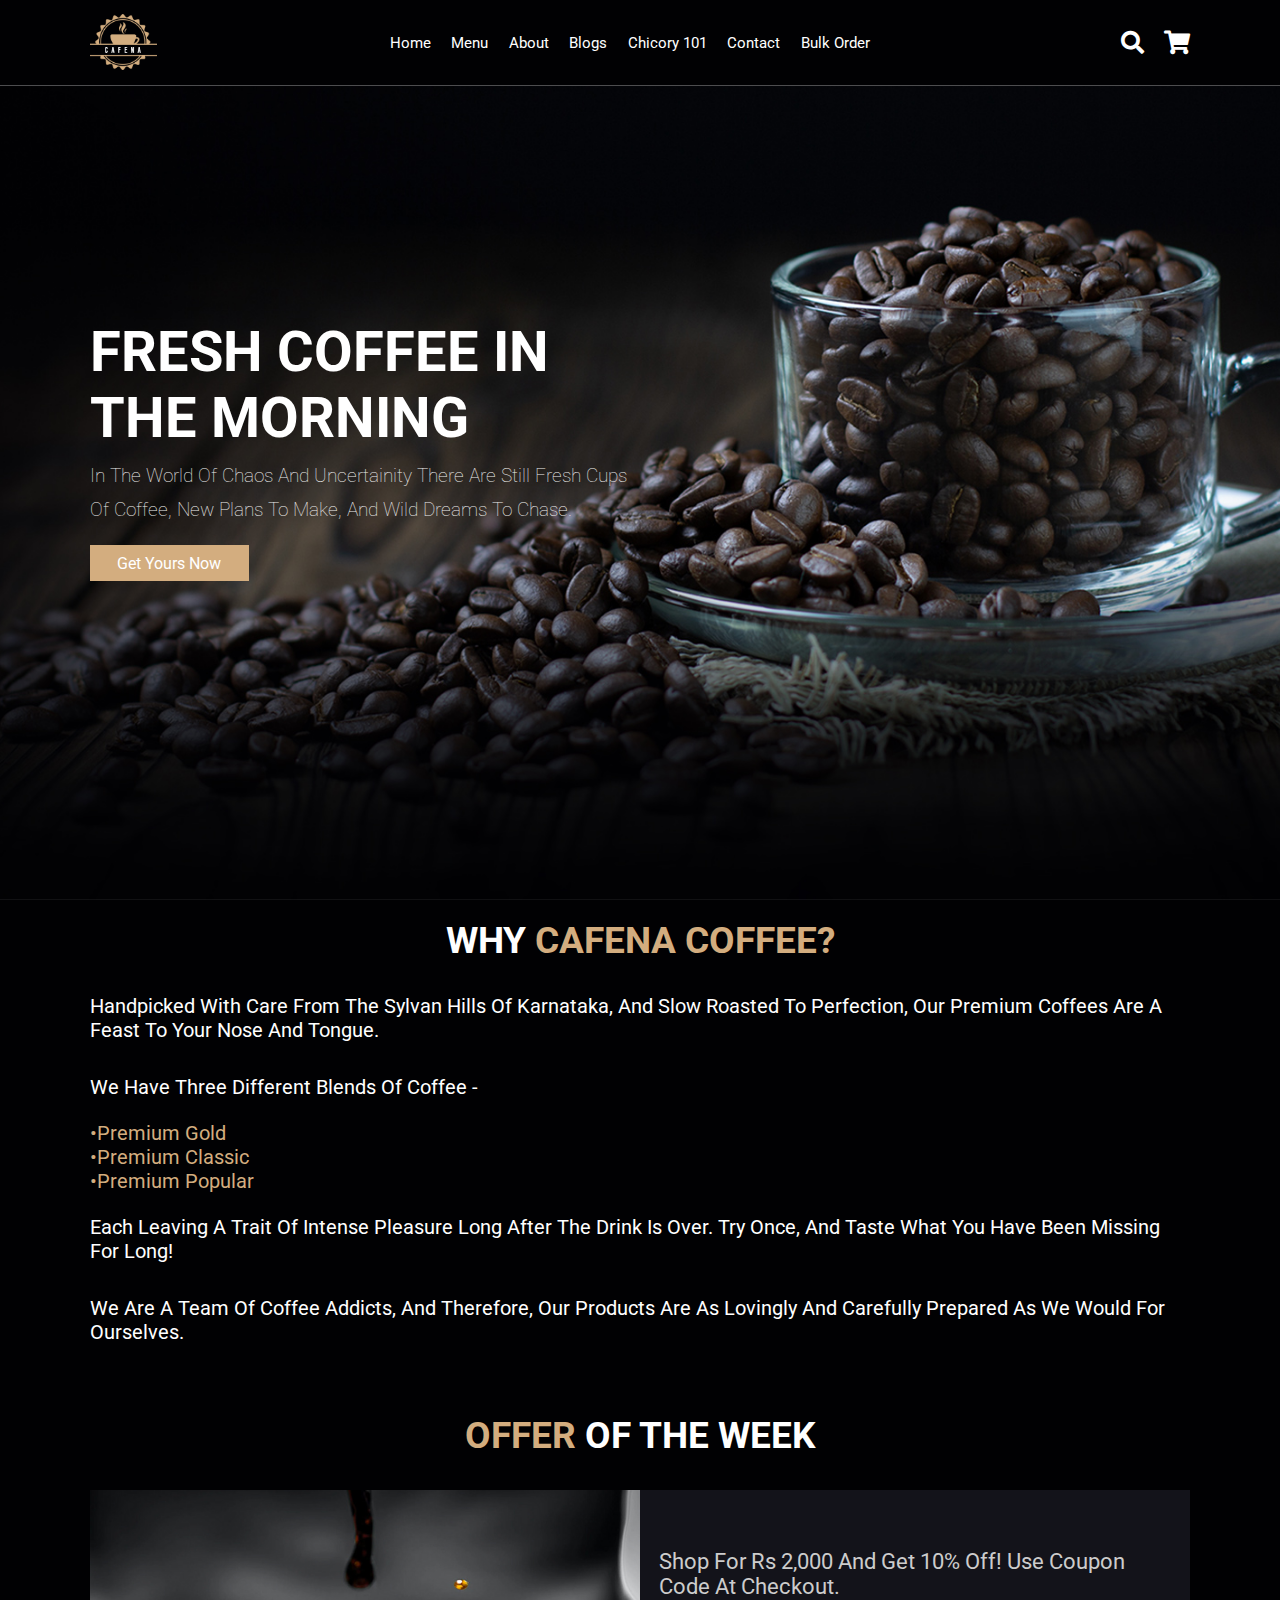
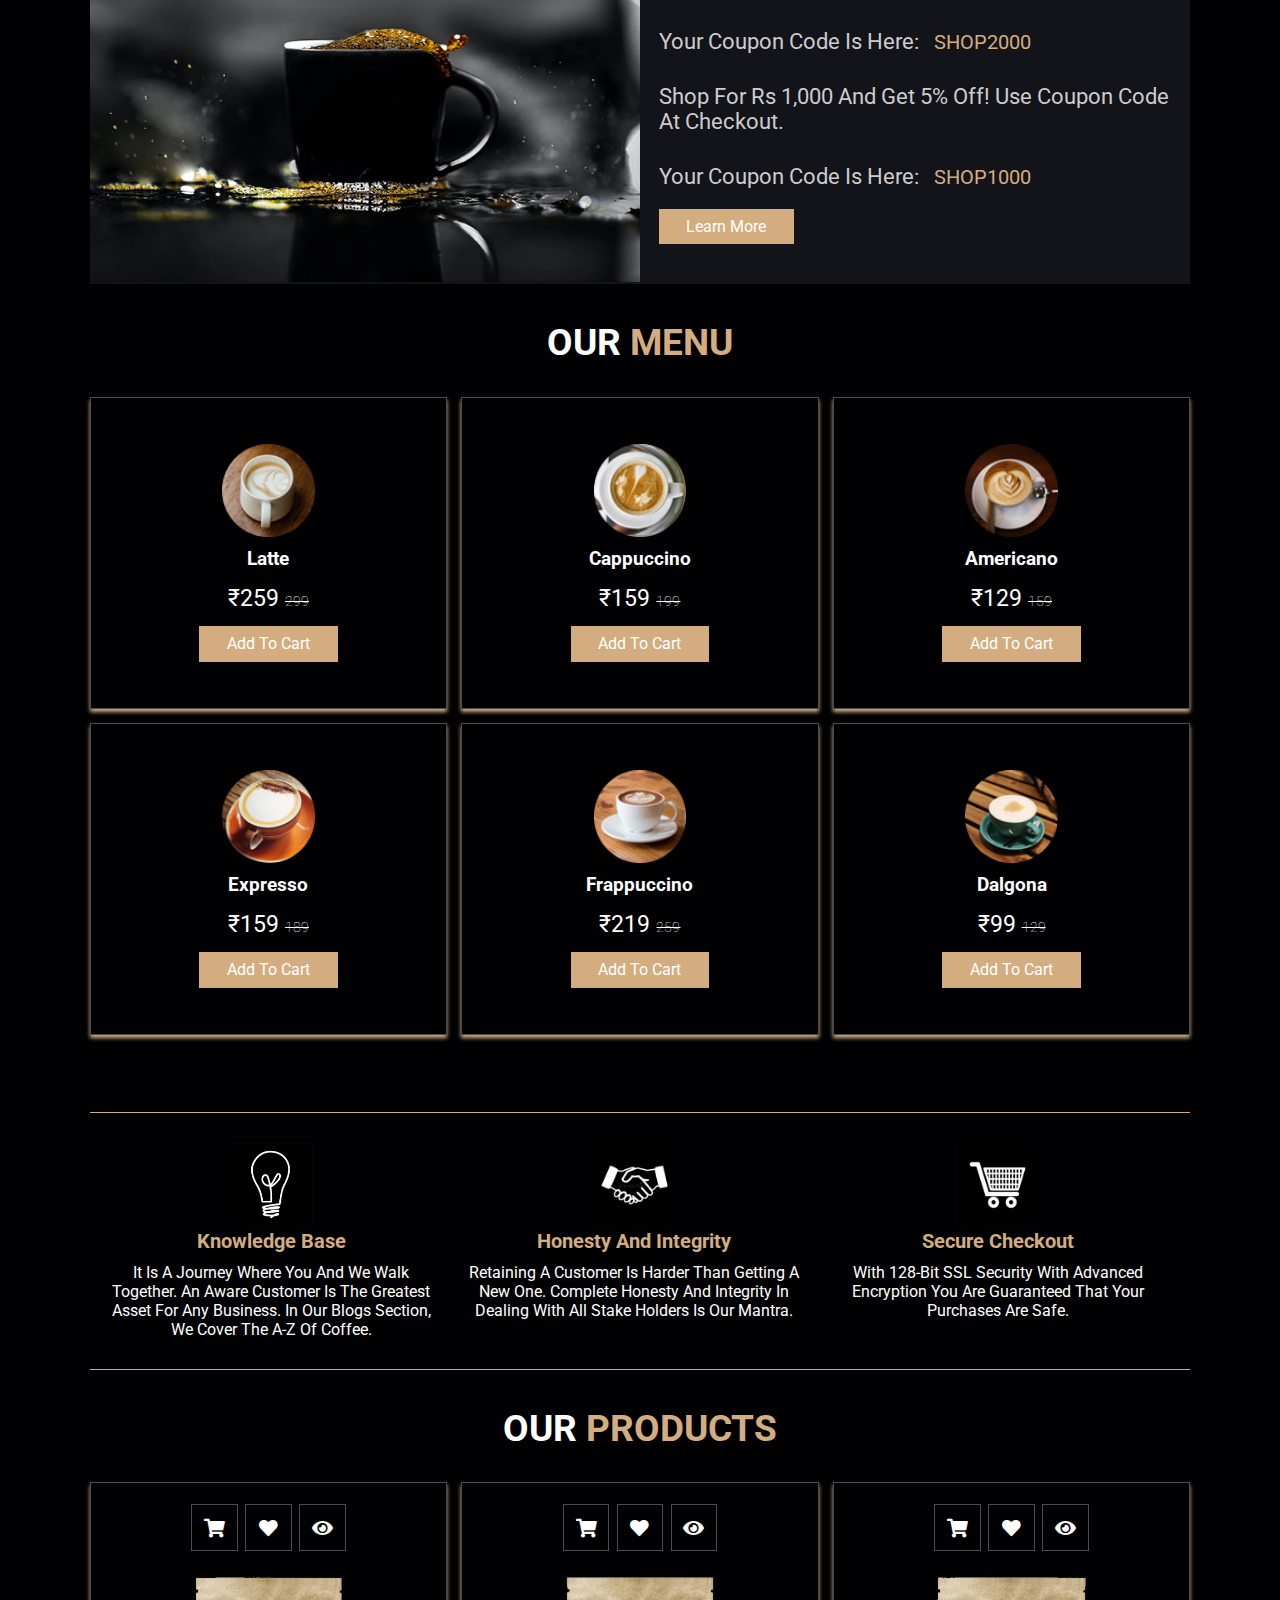
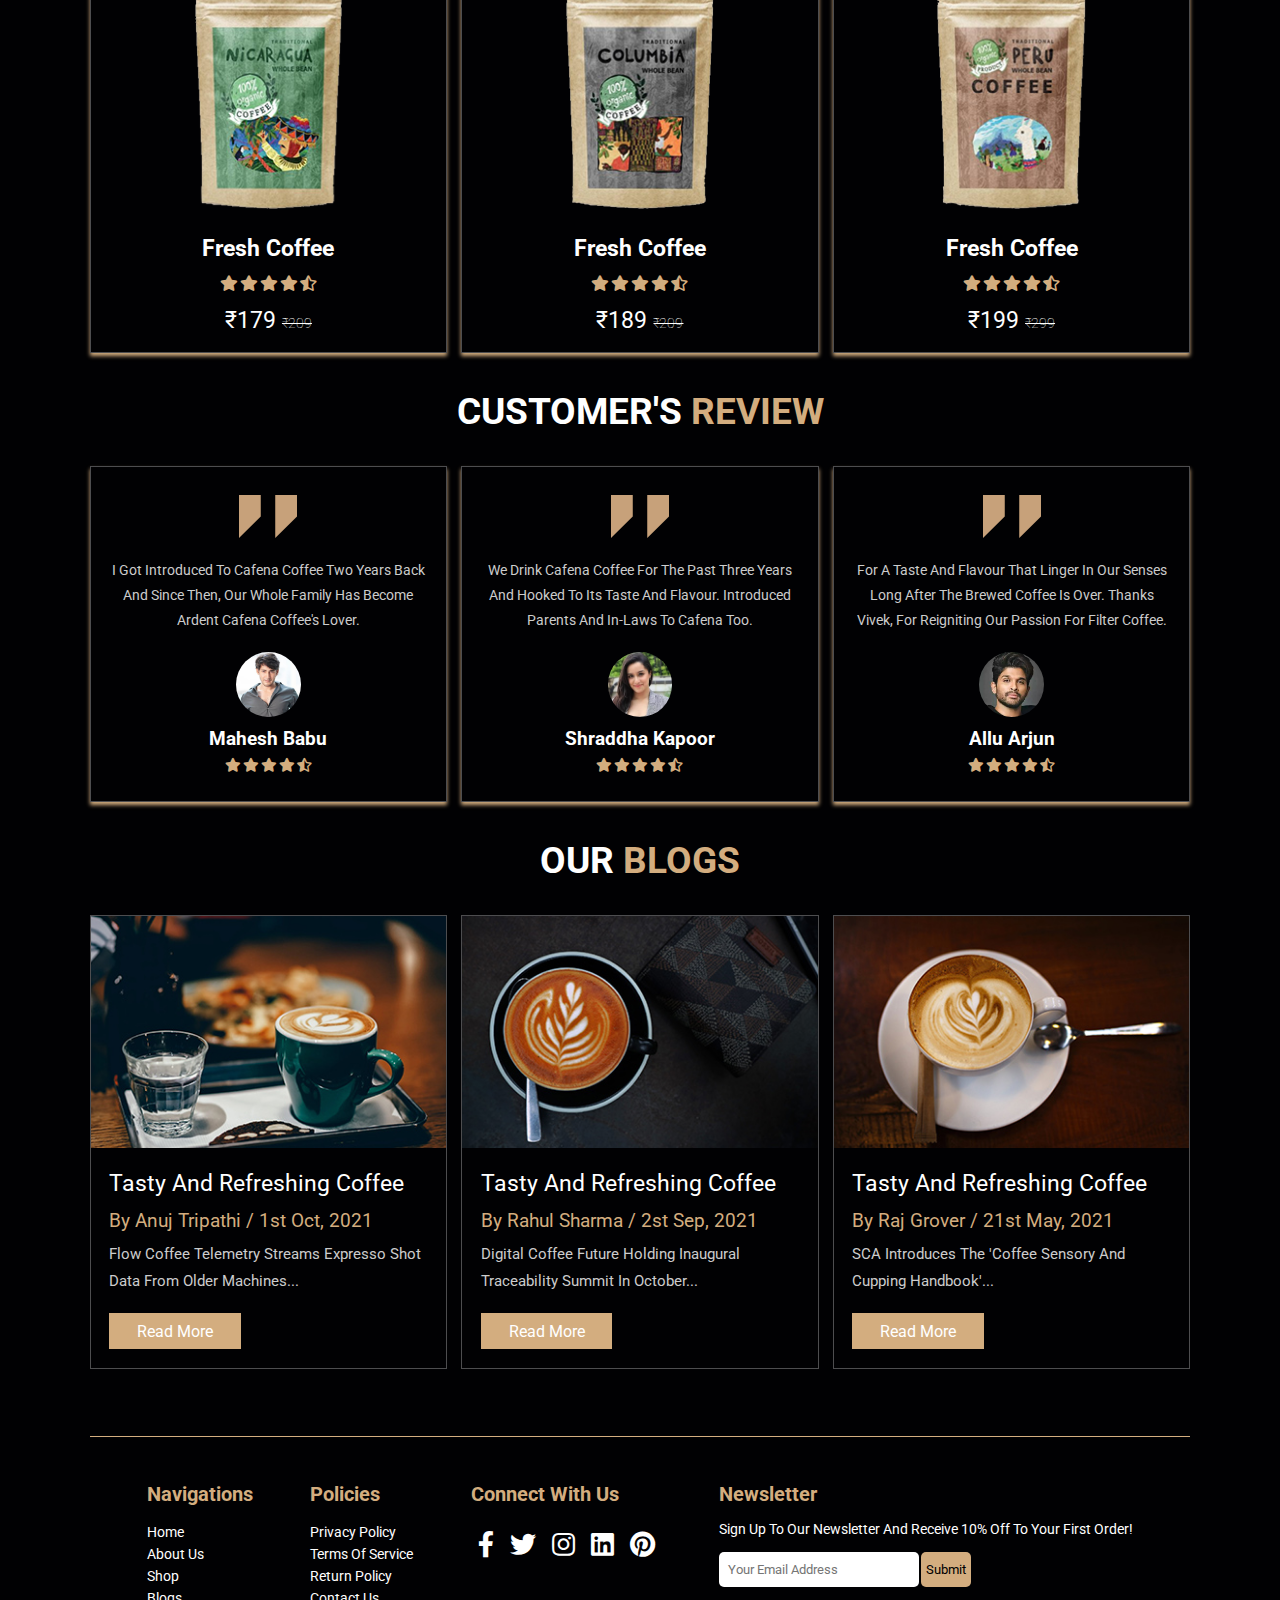
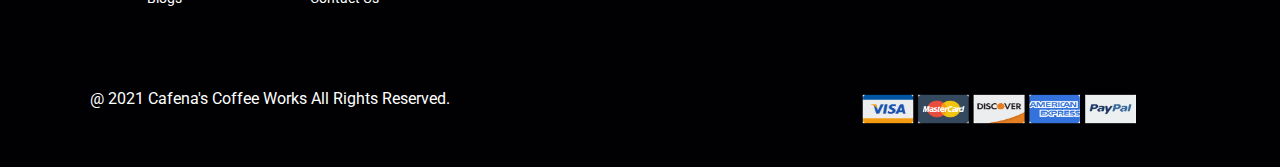
<file: index.html>
<!DOCTYPE html>
<html lang="en">
<head>
    <meta charset="UTF-8">
    <meta http-equiv="X-UA-Compatible" content="IE=edge">
    <meta name="viewport" content="width=device-width, initial-scale=1.0">
    <title>complete responsive coffee shop website design</title>

    <!-- font awesome cdn link  -->
    <link rel="stylesheet" href="https://cdnjs.cloudflare.com/ajax/libs/font-awesome/5.15.4/css/all.min.css">

    <!-- custom css file link  -->
    <link rel="stylesheet" href="css/style.css">

</head>
<body>
    
<!-- header section starts  -->

<header class="header">

    <a href="#" class="logo">
        <img src="images/logo.png" alt="">
    </a>

    <nav class="navbar">
        <a href="#home">home</a>
        <a href="#menu">menu</a>
        <a href="about.html">about</a>
        <a href="#blogs">blogs</a>
        <a href="chicory.html">chicory 101</a>
        <a href="contact.html">contact</a>
        <a href="bulk.html">bulk order</a>
    </nav>

    <div class="icons">
        <div class="fas fa-search" id="search-btn"></div>
        <div class="fas fa-shopping-cart" id="cart-btn"></div>
        <div class="fas fa-bars" id="menu-btn"></div>
    </div>

    <div class="search-form">
        <input type="search" id="search-box" placeholder="search here...">
        <label for="search-box" class="fas fa-search"></label>
    </div>

    <div class="cart-items-container">
        <div class="cart-item">
            <span class="fas fa-times"></span>
            <img src="images/cart-item-1.png" alt="">
            <div class="content">
                <h3>cart item 01</h3>
                <div class="price">₹159/-</div>
            </div>
        </div>
        <div class="cart-item">
            <span class="fas fa-times"></span>
            <img src="images/cart-item-2.png" alt="">
            <div class="content">
                <h3>cart item 02</h3>
                <div class="price">₹129/-</div>
            </div>
        </div>
        <div class="cart-item">
            <span class="fas fa-times"></span>
            <img src="images/cart-item-3.png" alt="">
            <div class="content">
                <h3>cart item 03</h3>
                <div class="price">₹199/-</div>
            </div>
        </div>
        <div class="cart-item">
            <span class="fas fa-times"></span>
            <img src="images/cart-item-4.png" alt="">
            <div class="content">
                <h3>cart item 04</h3>
                <div class="price">₹179/-</div>
            </div>
        </div>
        <a href="#" class="btn">checkout now</a>
    </div>

</header>

<!-- header section ends -->

<!-- home section starts  -->

<section class="home" id="home">

    <div class="content">
        <h3>Fresh coffee in the morning</h3>
        <p>In the world of chaos and uncertainity there are still fresh cups of coffee, new plans to make, and wild dreams to chase.</p>
        <a href="#" class="btn">get yours now</a>
    </div>

</section>

<!-- home section ends -->

<!-- why section starts -->

<section class="why-us">
    <div class="content">
        <h1 class="heading"> Why <span> Cafena Coffee? </span> </h1>
        <p>Handpicked with care from the Sylvan Hills of Karnataka, and slow roasted to perfection, our premium coffees are a feast to your nose and tongue.</p>
        <br><br><br>
        <p>We have three different blends of coffee -</p>
        <br><br>
        <p id="pgh">
        &bull;Premium Gold <br>
        &bull;Premium Classic <br>
        &bull;Premium Popular <br>
        </p>
        <br><br>
        <p>Each leaving a trait of intense pleasure long after the drink is over. Try once, and taste what you have been missing for long!</p>
        <br><br><br>
        <p>We are a team of coffee addicts, and therefore, our products are as lovingly and carefully prepared as we would for ourselves.</p>
        <br><br><br>
        </div>
</section>

<!-- why section ends -->

<!-- offer section starts  -->

<section class="offer" id="offer">

    <h1 class="heading"> <span>offer</span> of the week </h1>

    <div class="row">

        <div class="image">
            <img src="images/about-img.jpeg" alt="">
        </div>

        <div class="content">
           
           <p> Shop for Rs 2,000 and get 10% off! Use coupon code at checkout.</p><p> Your coupon code is here:  <span> SHOP2000 </span></p>
           
           <p> Shop for Rs 1,000 and get 5% off! Use coupon code at checkout.</p> <p>Your coupon code is here:<span> SHOP1000 </span> </p>
           
            <a href="#" class="btn">learn more</a>
        </div>

    </div>

</section>

<!-- offer section ends -->

<!-- menu section starts  -->

<section class="menu" id="menu">

    <h1 class="heading"> our <span>menu</span> </h1>

    <div class="box-container">

        <div class="box">
            <img src="images/menu-1.png" alt="">
            <h3>Latte</h3>
            <div class="price">₹259 <span>299</span></div>
            <a href="#" class="btn">add to cart</a>
        </div>

        <div class="box">
            <img src="images/menu-2.png" alt="">
            <h3>Cappuccino</h3>
            <div class="price">₹159 <span>199</span></div>
            <a href="#" class="btn">add to cart</a>
        </div>

        <div class="box">
            <img src="images/menu-3.png" alt="">
            <h3>Americano</h3>
            <div class="price">₹129 <span>159</span></div>
            <a href="#" class="btn">add to cart</a>
        </div>

        <div class="box">
            <img src="images/menu-4.png" alt="">
            <h3>Expresso</h3>
            <div class="price">₹159 <span>189</span></div>
            <a href="#" class="btn">add to cart</a>
        </div>

        <div class="box">
            <img src="images/menu-5.png" alt="">
            <h3>Frappuccino</h3>
            <div class="price">₹219 <span>259</span></div>
            <a href="#" class="btn">add to cart</a>
        </div>

        <div class="box">
            <img src="images/menu-6.png" alt="">
            <h3>Dalgona</h3>
            <div class="price">₹99 <span>129</span></div>
            <a href="#" class="btn">add to cart</a>
        </div>

    </div>

</section>

<!-- menu section ends -->

<!-- more section starts -->

<section class="more">

    <div class="content">
        <div class="incontent">
            <div class="row-1">
                <img src="images/bulb.jpg" alt="">
                <h3>Knowledge Base</h3>
                <p>It is a journey where you and we walk together. An aware customer is the greatest asset for any business. In our blogs section, we cover the A-Z of coffee.</p>
            </div>
            <div class="row-2">
                <img src="images/handshake.jpg" alt="">
                <h3>Honesty and Integrity</h3>
                <p>Retaining a customer is harder than getting a new one. Complete honesty and integrity in dealing with all stake holders is our mantra.</p>
            </div>
            <div class="row-3">
                <img src="images/cart.jpg" alt="">
                <h3>Secure checkout</h3>
                <p>With 128-bit SSL security with advanced encryption you are guaranteed that your purchases are safe.</p>
            </div>
        </div>
    </div>

</section>

<!-- more section ends -->

<section class="products" id="products">

    <h1 class="heading"> our <span>products</span> </h1>

    <div class="box-container">

        <div class="box">
            <div class="icons">
                <a href="#" class="fas fa-shopping-cart"></a>
                <a href="#" class="fas fa-heart"></a>
                <a href="#" class="fas fa-eye"></a>
            </div>
            <div class="image">
                <img src="images/product-1.png" alt="">
            </div>
            <div class="content">
                <h3>fresh coffee</h3>
                <div class="stars">
                    <i class="fas fa-star"></i>
                    <i class="fas fa-star"></i>
                    <i class="fas fa-star"></i>
                    <i class="fas fa-star"></i>
                    <i class="fas fa-star-half-alt"></i>
                </div>
                <div class="price">₹179 <span>₹209</span></div>
            </div>
        </div>

        <div class="box">
            <div class="icons">
                <a href="#" class="fas fa-shopping-cart"></a>
                <a href="#" class="fas fa-heart"></a>
                <a href="#" class="fas fa-eye"></a>
            </div>
            <div class="image">
                <img src="images/product-2.png" alt="">
            </div>
            <div class="content">
                <h3>fresh coffee</h3>
                <div class="stars">
                    <i class="fas fa-star"></i>
                    <i class="fas fa-star"></i>
                    <i class="fas fa-star"></i>
                    <i class="fas fa-star"></i>
                    <i class="fas fa-star-half-alt"></i>
                </div>
                <div class="price">₹189 <span>₹209</span></div>
            </div>
        </div>

        <div class="box">
            <div class="icons">
                <a href="#" class="fas fa-shopping-cart"></a>
                <a href="#" class="fas fa-heart"></a>
                <a href="#" class="fas fa-eye"></a>
            </div>
            <div class="image">
                <img src="images/product-3.png" alt="">
            </div>
            <div class="content">
                <h3>fresh coffee</h3>
                <div class="stars">
                    <i class="fas fa-star"></i>
                    <i class="fas fa-star"></i>
                    <i class="fas fa-star"></i>
                    <i class="fas fa-star"></i>
                    <i class="fas fa-star-half-alt"></i>
                </div>
                <div class="price">₹199 <span>₹299</span></div>
            </div>
        </div>

    </div>

</section>

<!-- review section starts  -->

<section class="review" id="review">

    <h1 class="heading"> customer's <span>review</span> </h1>

    <div class="box-container">

        <div class="box">
            <img src="images/quote-img.png" alt="" class="quote">
            <p>I got introduced to Cafena coffee two years back and since then, our whole family has become ardent Cafena coffee's lover.</p>
            <img src="images/mahesh.jpg" class="user" alt="">
            <h3>mahesh babu</h3>
            <div class="stars">
                <i class="fas fa-star"></i>
                <i class="fas fa-star"></i>
                <i class="fas fa-star"></i>
                <i class="fas fa-star"></i>
                <i class="fas fa-star-half-alt"></i>
            </div>
        </div>

        <div class="box">
            <img src="images/quote-img.png" alt="" class="quote">
            <p>We drink Cafena coffee for the past three years and hooked to its taste and flavour. Introduced parents and in-laws to Cafena too.</p>
            <img src="images/shraddha.webp" class="user" alt="">
            <h3>Shraddha Kapoor</h3>
            <div class="stars">
                <i class="fas fa-star"></i>
                <i class="fas fa-star"></i>
                <i class="fas fa-star"></i>
                <i class="fas fa-star"></i>
                <i class="fas fa-star-half-alt"></i>
            </div>
        </div>
        
        <div class="box">
            <img src="images/quote-img.png" alt="" class="quote">
            <p>For a taste and flavour that linger in our senses long after the brewed coffee is over. Thanks Vivek, for reigniting our passion for filter coffee.</p>
            <img src="images/allu.jpg" class="user" alt="">
            <h3>Allu Arjun</h3>
            <div class="stars">
                <i class="fas fa-star"></i>
                <i class="fas fa-star"></i>
                <i class="fas fa-star"></i>
                <i class="fas fa-star"></i>
                <i class="fas fa-star-half-alt"></i>
            </div>
        </div>

    </div>

</section>

<!-- review section ends -->

<!-- blogs section starts  -->

<section class="blogs" id="blogs">

    <h1 class="heading"> our <span>blogs</span> </h1>

    <div class="box-container">

        <div class="box">
            <div class="image">
                <img src="images/blog-1.jpeg" alt="">
            </div>
            <div class="content">
                <a href="#" class="title">tasty and refreshing coffee</a>
                <span>by anuj tripathi / 1st oct, 2021</span>
                <p>flow coffee telemetry streams expresso shot data from older machines...</p>
                <a href="#" class="btn">read more</a>
            </div>
        </div>

        <div class="box">
            <div class="image">
                <img src="images/blog-2.jpeg" alt="">
            </div>
            <div class="content">
                <a href="#" class="title">tasty and refreshing coffee</a>
                <span>by rahul sharma / 2st sep, 2021</span>
                <p>digital coffee future holding inaugural traceability summit in october...</p>
                <a href="#" class="btn">read more</a>
            </div>
        </div>

        <div class="box">
            <div class="image">
                <img src="images/blog-3.jpeg" alt="">
            </div>
            <div class="content">
                <a href="#" class="title">tasty and refreshing coffee</a>
                <span>by raj grover / 21st may, 2021</span>
                <p>SCA introduces the 'coffee sensory and cupping handbook'...</p>
                <a href="#" class="btn">read more</a>
            </div>
        </div>

    </div>

</section>

<!-- blogs section ends -->

<!-- footer section starts  -->

<section class="footer">

    <div class="footers">
        <div class="in-foot">
            <div class="navigations">
                <h3>navigations</h3>
                <ul>
                   <a href="#"><li>home</li></a>
                   <a href="#"><li>about us</li></a>
                   <a href="#"><li>shop</li></a>
                   <a href="#"><li>blogs</li></a>
                </ul>
            </div>
            <div class="policies">
                <h3>policies</h3>
                <ul>
                    <a href="privacy.html"><li>privacy policy</li></a>
                    <a href="#"><li>terms of service</li></a>
                    <a href="#"><li>return policy</li></a>
                    <a href="#"><li>contact us</li></a>
                </ul>
            </div>
            <div class="connect">
                <h3>connect with us</h3>
                <div class="share">
                    <a href="facebook.com" class="fab fa-facebook-f"></a>
                    <a href="twitter.com" class="fab fa-twitter"></a>
                    <a href="instagram.com" class="fab fa-instagram"></a>
                    <a href="linkedin.com" class="fab fa-linkedin"></a>
                    <a href="pinterest.com" class="fab fa-pinterest"></a>
                </div>
            </div>
        
            <div class="newsletter">
                <h3>newsletter</h3>
                <p>sign up to our newsletter and receive 10% off to your first order!</p>
                <input type="email" placeholder="   your email address">
                <button>submit</button>
            </div>
        </div>
        <div class="ending">
            <p>@ 2021 Cafena's coffee works all rights reserved.</p>  
            <img src="images/cards.jpg" alt="">
        </div>
    </div>


</section>

<!-- footer section ends -->



<!-- custom js file link  -->
<script src="js/script.js"></script>

</body>
</html>
</file>
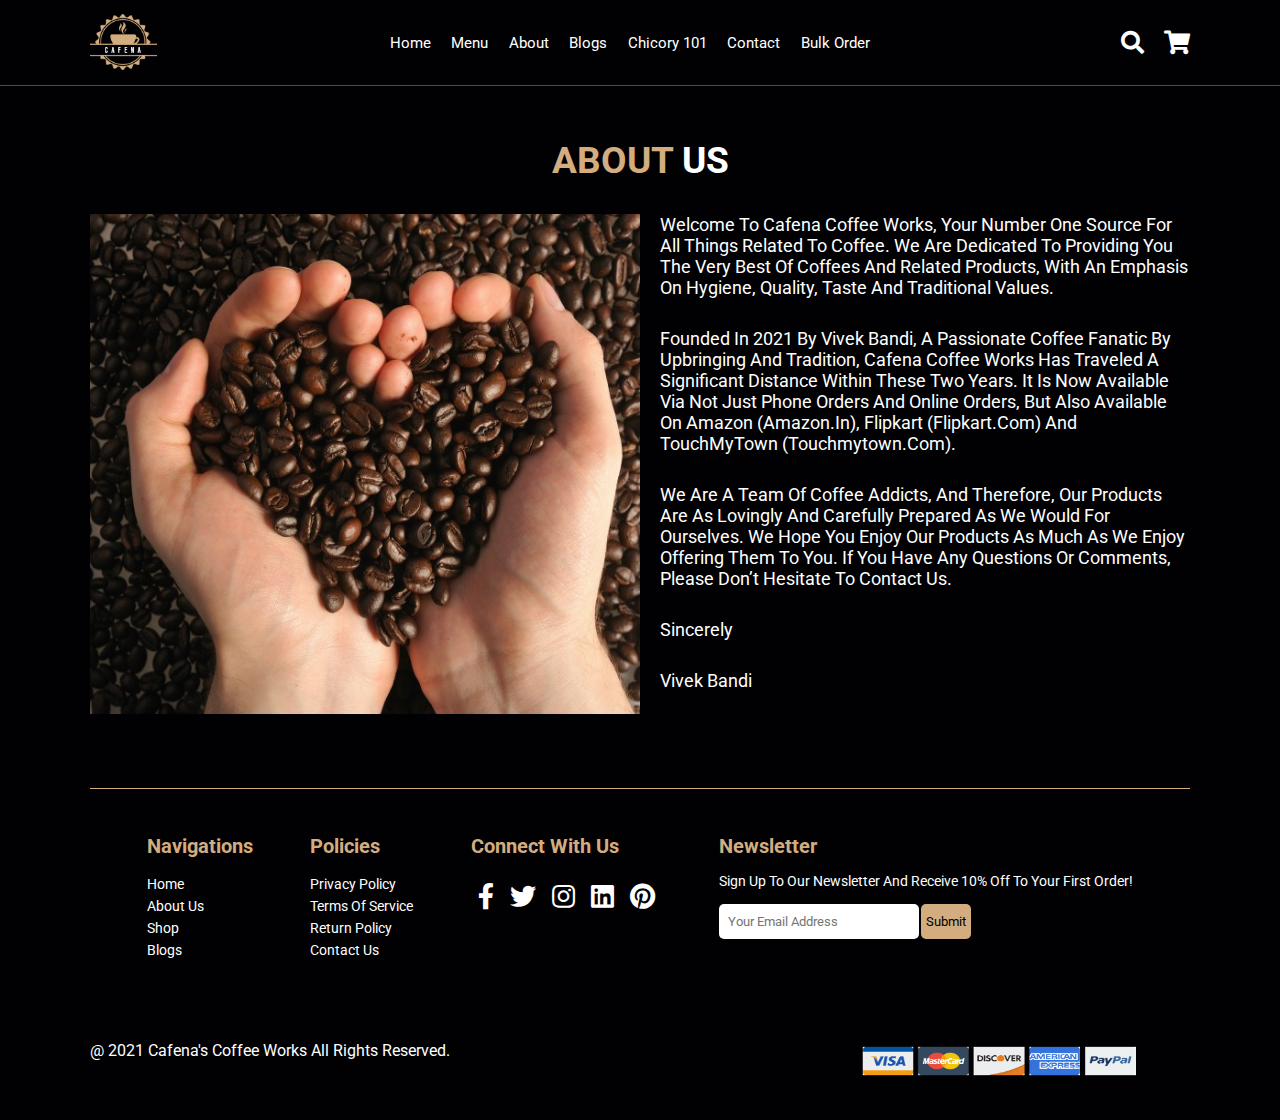
<file: about.html>
<!DOCTYPE html>
<html lang="en">
<head>
    <meta charset="UTF-8">
    <meta http-equiv="X-UA-Compatible" content="IE=edge">
    <meta name="viewport" content="width=device-width, initial-scale=1.0">
    <title>Document</title>

     <!-- font awesome cdn link  -->
     <link rel="stylesheet" href="https://cdnjs.cloudflare.com/ajax/libs/font-awesome/5.15.4/css/all.min.css">

     <!-- custom css file link  -->
     <link rel="stylesheet" href="css/style.css">

</head>
<body>

    <header class="header">

        <a href="#" class="logo">
            <img src="images/logo.png" alt="">
        </a>
    
        <nav class="navbar">
            <a href="index.html">home</a>
            <a href="index.html">menu</a>
            <a href="about.html">about</a>
            <a href="index.html">blogs</a>
            <a href="chicory.html">chicory 101</a>
            <a href="contact.html">contact</a>
            <a href="bulk.html">bulk order</a>
        </nav>
    
        <div class="icons">
            <div class="fas fa-search" id="search-btn"></div>
            <div class="fas fa-shopping-cart" id="cart-btn"></div>
            <div class="fas fa-bars" id="menu-btn"></div>
        </div>
    
        <div class="search-form">
            <input type="search" id="search-box" placeholder="search here...">
            <label for="search-box" class="fas fa-search"></label>
        </div>
    
    </header>
    
    <!-- header section ends -->
    <section class="about">

        <h1 class="heading"><span>about</span> us</h1>

        <div class="about-us">

            <div class="about-img">
                <img src="images/about-us.jpg" alt="">
            </div>
            <div class="content">
                <p>Welcome to cafena Coffee Works, your number one source for all things related to coffee. We are dedicated to providing you the very best of coffees and related products, with an emphasis on hygiene, quality, taste and traditional values.</p>
                <p>Founded in 2021 by vivek bandi, a passionate coffee fanatic by upbringing and tradition, cafena Coffee Works has traveled a significant distance within these two years. It is now available via not just phone orders and online orders, but also available on Amazon (amazon.in), Flipkart (flipkart.com) and TouchMyTown (touchmytown.com).</p>
                <p>We are a team of coffee addicts, and therefore, our products are as lovingly and carefully prepared as we would for ourselves. We hope you enjoy our products as much as we enjoy offering them to you. If you have any questions or comments, please don’t hesitate to contact us.</p>
                <p>sincerely</p>
                <p>vivek bandi</p>
            </div>

        </div>

    </section>
    
<!-- footer section starts  -->

<section class="footer">

    <div class="footers">
        <div class="in-foot">
            <div class="navigations">
                <h3>navigations</h3>
                <ul>
                   <a href="#"><li>home</li></a>
                   <a href="#"><li>about us</li></a>
                   <a href="#"><li>shop</li></a>
                   <a href="#"><li>blogs</li></a>
                </ul>
            </div>
            <div class="policies">
                <h3>policies</h3>
                <ul>
                    <a href="#"><li>privacy policy</li></a>
                    <a href="#"><li>terms of service</li></a>
                    <a href="#"><li>return policy</li></a>
                    <a href="#"><li>contact us</li></a>
                </ul>
            </div>
            <div class="connect">
                <h3>connect with us</h3>
                <div class="share">
                    <a href="facebook.com" class="fab fa-facebook-f"></a>
                        <a href="twitter.com" class="fab fa-twitter"></a>
                        <a href="instagram.com" class="fab fa-instagram"></a>
                        <a href="linkedin.com" class="fab fa-linkedin"></a>
                        <a href="pinterest.com" class="fab fa-pinterest"></a>
                </div>
            </div>
            <div class="newsletter">
                <h3>newsletter</h3>
                <p>sign up to our newsletter and receive 10% off to your first order!</p>
                <input type="email" placeholder="   your email address">
                <button>submit</button>
            </div>
        </div>
            <div class="ending">
                <p>@ 2021 Cafena's coffee works all rights reserved.</p>  
                <img src="images/cards.jpg" alt="">
            </div>
        </div>


</section>

<!-- footer section ends -->


    <!-- custom js file link  -->
<script src="js/script.js"></script>
</body>
</html>
</file>
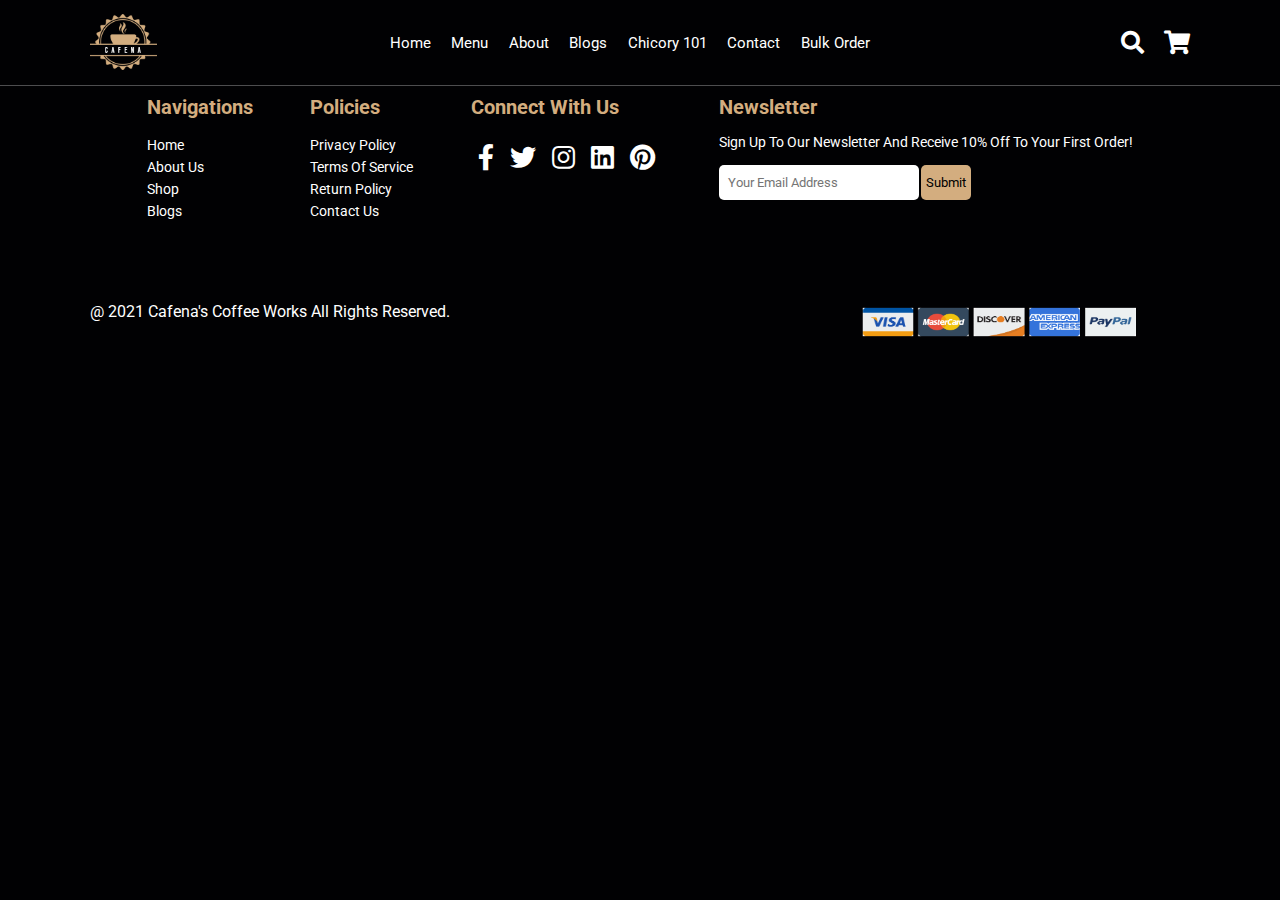
<file: basic.html>
<!DOCTYPE html>
<html lang="en">
<head>
    <meta charset="UTF-8">
    <meta http-equiv="X-UA-Compatible" content="IE=edge">
    <meta name="viewport" content="width=device-width, initial-scale=1.0">
    <title>Document</title>

     <!-- font awesome cdn link  -->
     <link rel="stylesheet" href="https://cdnjs.cloudflare.com/ajax/libs/font-awesome/5.15.4/css/all.min.css">

     <!-- custom css file link  -->
     <link rel="stylesheet" href="css/style.css">

</head>
<body>

    <header class="header">

        <a href="#" class="logo">
            <img src="images/logo.png" alt="">
        </a>
    
        <nav class="navbar">
            <a href="index.html">home</a>
            <a href="#menu">menu</a>
            <a href="#">about</a>
            <a href="#">blogs</a>
            <a href="chicory.html">chicory 101</a>
            <a href="contact.html">contact</a>
            <a href="#">bulk order</a>
        </nav>
    
        <div class="icons">
            <div class="fas fa-search" id="search-btn"></div>
            <div class="fas fa-shopping-cart" id="cart-btn"></div>
            <div class="fas fa-bars" id="menu-btn"></div>
        </div>
    
        <div class="search-form">
            <input type="search" id="search-box" placeholder="search here...">
            <label for="search-box" class="fas fa-search"></label>
        </div>
    
    </header>
    
    <!-- header section ends -->

    <!-- footer section starts  -->

    <section class="footer">

        <div class="footers">
            <div class="in-foot">
                <div class="navigations">
                    <h3>navigations</h3>
                    <ul>
                    <a href="#"><li>home</li></a>
                    <a href="#"><li>about us</li></a>
                    <a href="#"><li>shop</li></a>
                    <a href="#"><li>blogs</li></a>
                    </ul>
                </div>
                <div class="policies">
                    <h3>policies</h3>
                    <ul>
                        <a href="#"><li>privacy policy</li></a>
                        <a href="#"><li>terms of service</li></a>
                        <a href="#"><li>return policy</li></a>
                        <a href="#"><li>contact us</li></a>
                    </ul>
                </div>
                <div class="connect">
                    <h3>connect with us</h3>
                    <div class="share">
                        <a href="#" class="fab fa-facebook-f"></a>
                        <a href="#" class="fab fa-twitter"></a>
                        <a href="#" class="fab fa-instagram"></a>
                        <a href="#" class="fab fa-linkedin"></a>
                        <a href="#" class="fab fa-pinterest"></a>
                    </div>
                </div>
                <div class="newsletter">
                    <h3>newsletter</h3>
                    <p>sign up to our newsletter and receive 10% off to your first order!</p>
                    <input type="email" placeholder="   your email address">
                    <button>submit</button>
                </div>
            </div>
            <div class="ending">
                <p>@ 2021 Cafena's coffee works all rights reserved.</p>  
                <img src="images/cards.jpg" alt="">
            </div>
        </div>


    </section>

    <!-- footer section ends -->


    <!-- custom js file link  -->
<script src="js/script.js"></script>
</body>
</html>
</file>
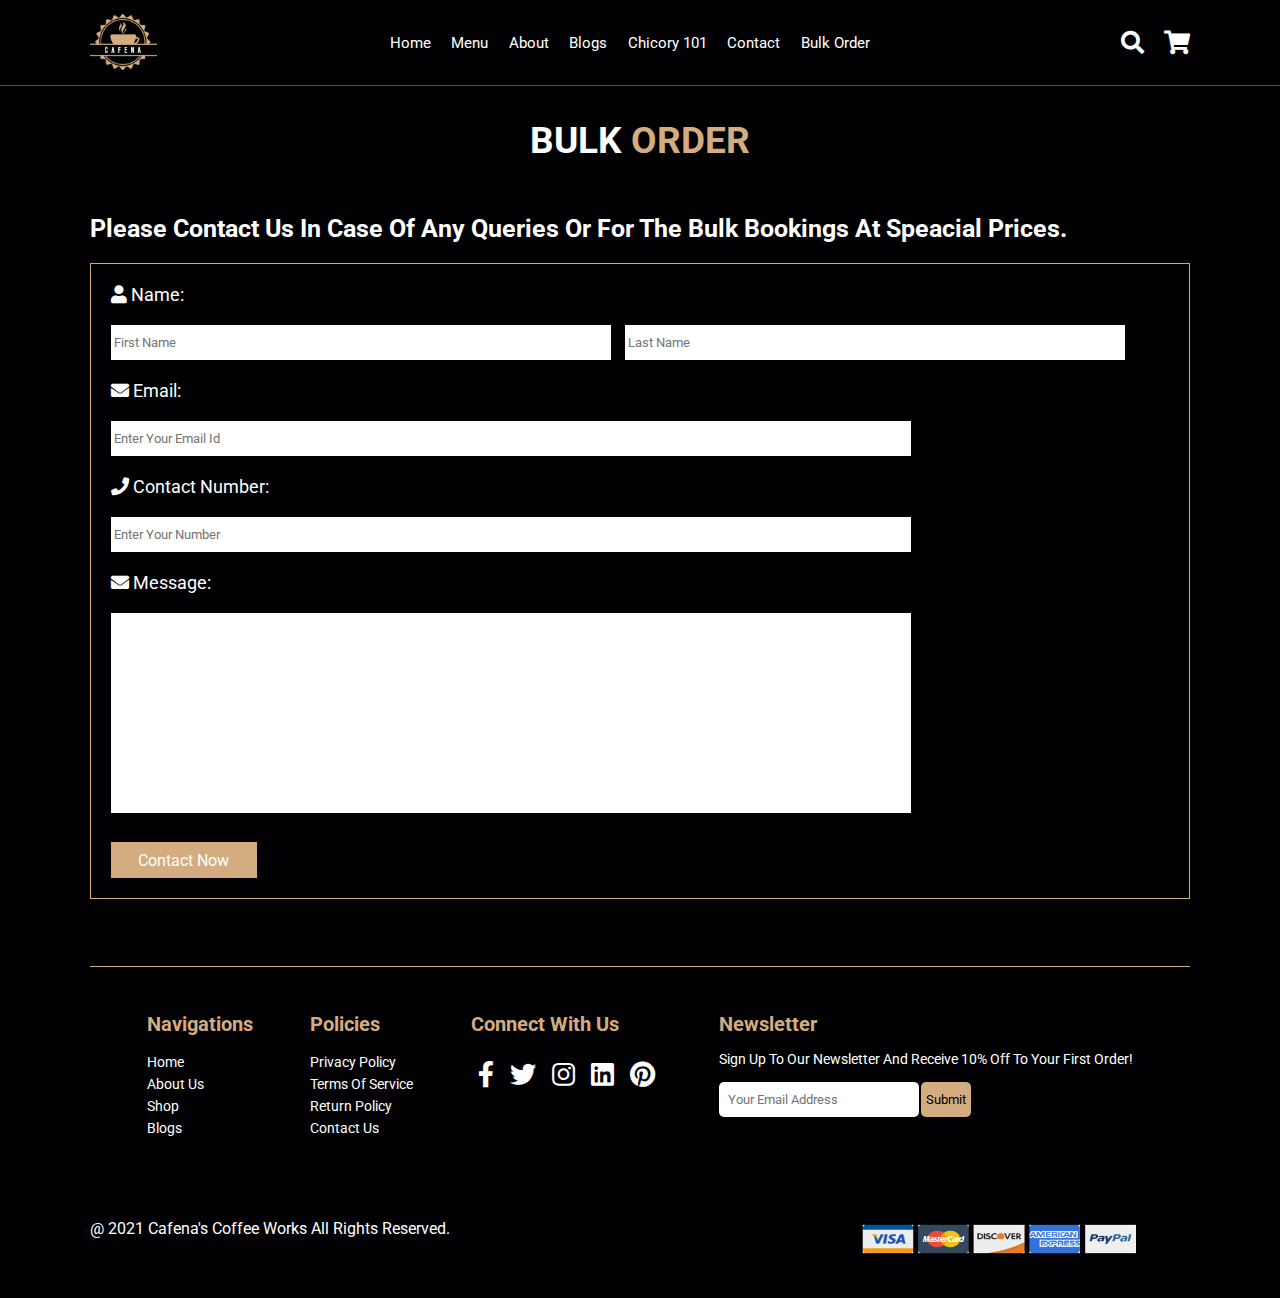
<file: bulk.html>
<!DOCTYPE html>
<html lang="en">
<head>
    <meta charset="UTF-8">
    <meta http-equiv="X-UA-Compatible" content="IE=edge">
    <meta name="viewport" content="width=device-width, initial-scale=1.0">
    <title>Document</title>

     <!-- font awesome cdn link  -->
     <link rel="stylesheet" href="https://cdnjs.cloudflare.com/ajax/libs/font-awesome/5.15.4/css/all.min.css">

     <!-- custom css file link  -->
     <link rel="stylesheet" href="css/style.css">

</head>
<body>

    <header class="header">

        <a href="#" class="logo">
            <img src="images/logo.png" alt="">
        </a>
    
        <nav class="navbar">
            <a href="index.html">home</a>
            <a href="#menu">menu</a>
            <a href="#">about</a>
            <a href="#">blogs</a>
            <a href="chicory.html">chicory 101</a>
            <a href="contact.html">contact</a>
            <a href="#">bulk order</a>
        </nav>
    
        <div class="icons">
            <div class="fas fa-search" id="search-btn"></div>
            <div class="fas fa-shopping-cart" id="cart-btn"></div>
            <div class="fas fa-bars" id="menu-btn"></div>
        </div>
    
        <div class="search-form">
            <input type="search" id="search-box" placeholder="search here...">
            <label for="search-box" class="fas fa-search"></label>
        </div>
    
    </header>
    
    <!-- header section ends -->
    <section class="bulk">

        <h1 class="heading">bulk <span>order</span></h1>

        <h2>please contact us in case of any queries or for the bulk bookings at speacial prices.</h2>

        <form action="" class="order">
            <label for="">
                <span class="fas fa-user"></span>
                name: <br><input type="text" placeholder=" first name" id="frst">
                <input type="text" placeholder=" last name" id="lst"> <br>
                <span class="fas fa-envelope"></span>
                email: <br> <input type="email" placeholder=" enter your email id" id="email"> <br>
                <span class="fas fa-phone"></span>
                contact number: <br> <input type="number" name="" id="nmbr" placeholder=" enter your number"> <br>
                <span class="fas fa-envelope"></span>
                message: <br> <input type="text" id="msg"><br>
                <input type="submit" value="contact now" class="btn">
            </label>
        </form>

    </section>

    <!-- footer section starts  -->

    <section class="footer">

        <div class="footers">
            <div class="in-foot">
                <div class="navigations">
                    <h3>navigations</h3>
                    <ul>
                    <a href="#"><li>home</li></a>
                    <a href="#"><li>about us</li></a>
                    <a href="#"><li>shop</li></a>
                    <a href="#"><li>blogs</li></a>
                    </ul>
                </div>
                <div class="policies">
                    <h3>policies</h3>
                    <ul>
                        <a href="#"><li>privacy policy</li></a>
                        <a href="#"><li>terms of service</li></a>
                        <a href="#"><li>return policy</li></a>
                        <a href="#"><li>contact us</li></a>
                    </ul>
                </div>
                <div class="connect">
                    <h3>connect with us</h3>
                    <div class="share">
                        <a href="facebook.com" class="fab fa-facebook-f"></a>
                        <a href="twitter.com" class="fab fa-twitter"></a>
                        <a href="instagram.com" class="fab fa-instagram"></a>
                        <a href="linkedin.com" class="fab fa-linkedin"></a>
                        <a href="pinterest.com" class="fab fa-pinterest"></a>
                    </div>
                </div>
                <div class="newsletter">
                    <h3>newsletter</h3>
                    <p>sign up to our newsletter and receive 10% off to your first order!</p>
                    <input type="email" placeholder="   your email address">
                    <button>submit</button>
                </div>
            </div>
            <div class="ending">
                <p>@ 2021 Cafena's coffee works all rights reserved.</p>  
                <img src="images/cards.jpg" alt="">
            </div>        </div>


    </section>

    <!-- footer section ends -->


    <!-- custom js file link  -->
<script src="js/script.js"></script>
</body>
</html>
</file>
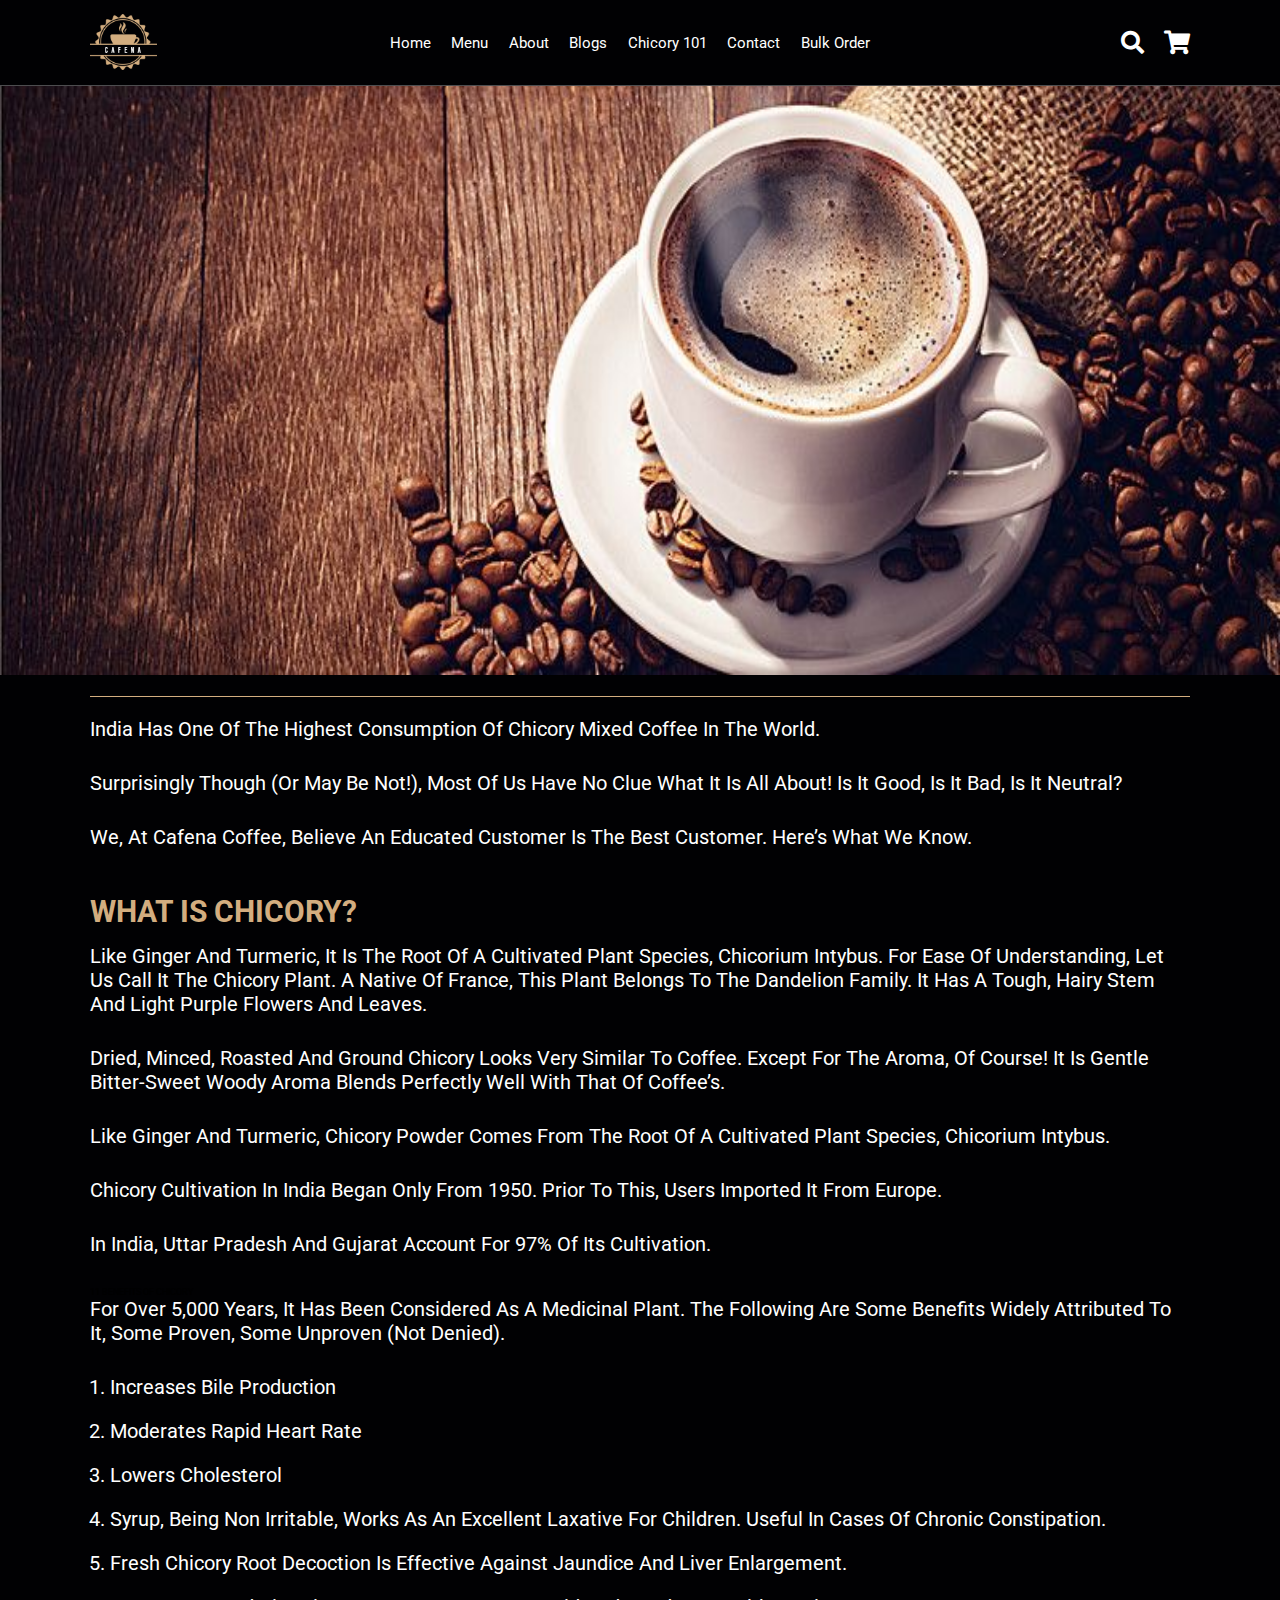
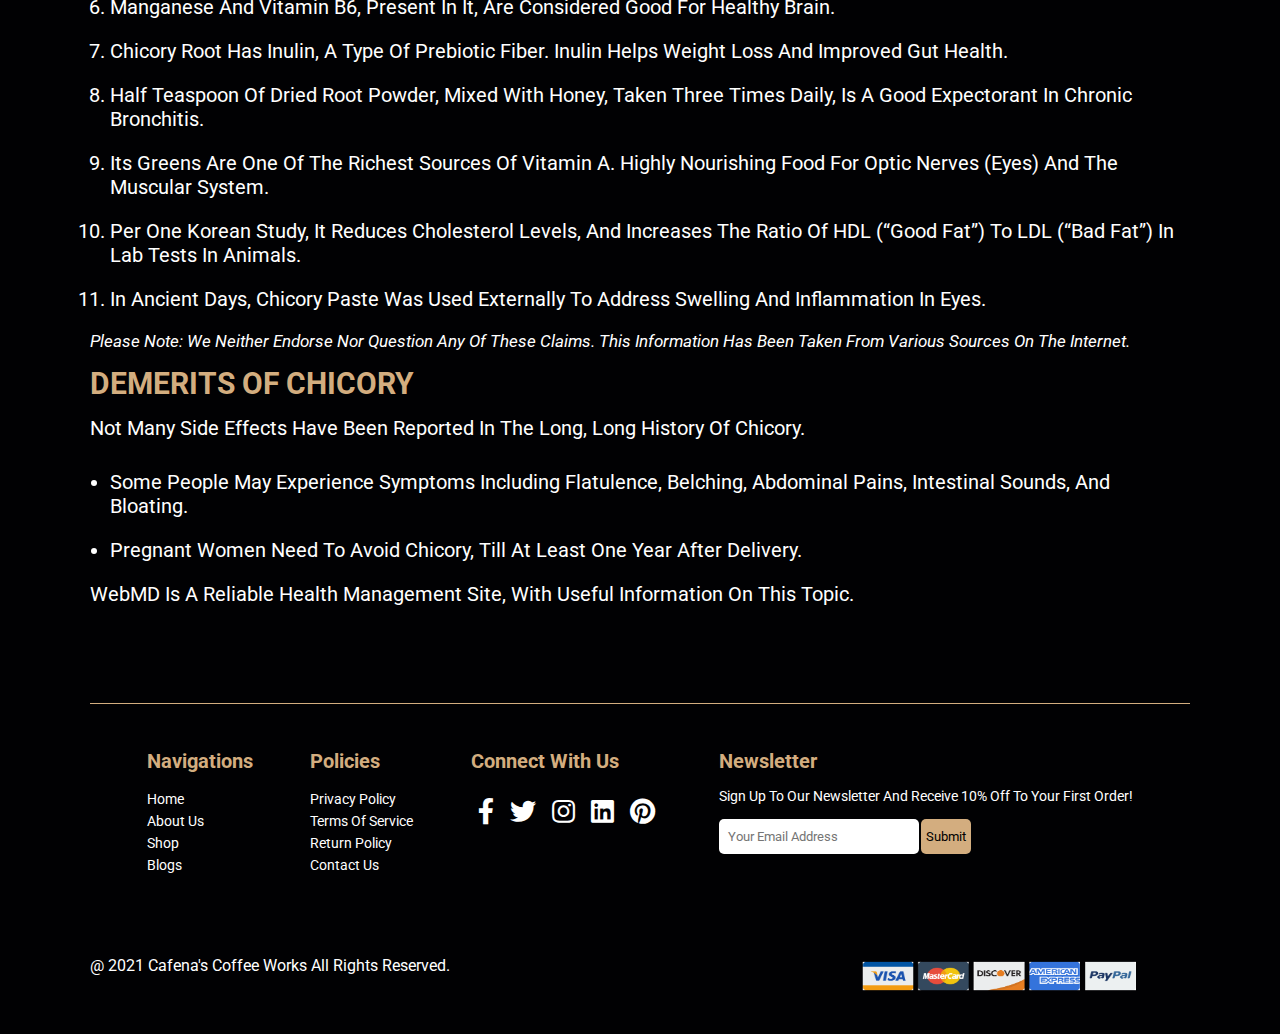
<file: chicory.html>
<!DOCTYPE html>
<html lang="en">
<head>
    <meta charset="UTF-8">
    <meta http-equiv="X-UA-Compatible" content="IE=edge">
    <meta name="viewport" content="width=device-width, initial-scale=1.0">
    <title>Document</title>

     <!-- font awesome cdn link  -->
     <link rel="stylesheet" href="https://cdnjs.cloudflare.com/ajax/libs/font-awesome/5.15.4/css/all.min.css">

     <!-- custom css file link  -->
     <link rel="stylesheet" href="css/style.css">

</head>
<body>

    <header class="header">

        <a href="#" class="logo">
            <img src="images/logo.png" alt="">
        </a>
    
        <nav class="navbar">
            <a href="index.html">home</a>
            <a href="index.html">menu</a>
            <a href="about.html">about</a>
            <a href="index.html">blogs</a>
            <a href="chicory.html">chicory 101</a>
            <a href="contact.html">contact</a>
            <a href="bulk.html">bulk order</a>
        </nav>
    
        <div class="icons">
            <div class="fas fa-search" id="search-btn"></div>
            <div class="fas fa-shopping-cart" id="cart-btn"></div>
            <div class="fas fa-bars" id="menu-btn"></div>
        </div>
    
        <div class="search-form">
            <input type="search" id="search-box" placeholder="search here...">
            <label for="search-box" class="fas fa-search"></label>
        </div>
    
    </header>
    
    <!-- header section ends -->

    <div class="chicory">

        <div class="chicory-img">
            <img src="images/chicory.jpg" alt="">
        </div>
        <div class="content">
            <p>India has one of the highest consumption of chicory mixed coffee in the world. </p>

            <p>  Surprisingly though (or may be not!), most of us have no clue what it is all about! Is it good, is it bad, is it neutral? </p>
                
            <p>  We, at cafena Coffee, believe an educated customer is the best customer. Here’s what we know. </p>
                
            <h2>  WHAT IS CHICORY? </h2>
                
            <p>Like ginger and turmeric, it is the root of a cultivated plant species, Chicorium Intybus. For ease of understanding, let us call it the chicory plant. A native of France, this plant belongs to the dandelion family. It has a tough, hairy stem and light purple flowers and leaves.</p>
            <p> Dried, minced, roasted and ground chicory looks very similar to coffee. Except for the aroma, of course! It is gentle bitter-sweet woody aroma blends perfectly well with that of coffee’s.</p>

            <p> Like ginger and turmeric, chicory powder comes from the root of a cultivated plant species, Chicorium Intybus. </p>
            <p> Chicory cultivation in India began only from 1950. Prior to this, users imported it from Europe.</p>

            <p> In India, Uttar Pradesh and Gujarat account for 97% of its cultivation.</p>
            11 BENEFITS OF CHICORY

            <p> For over 5,000 years, it has been considered as a medicinal plant. The following are some benefits widely attributed to it, some proven, some unproven (not denied).</p>
            
            <ol type="1">
                <li> Increases bile production</li>
                <li>Moderates rapid heart rate</li>
                <li>Lowers cholesterol</li>
                <li>Syrup, being non irritable, works as an excellent laxative for children. Useful in cases of chronic constipation.</li>
                <li>Fresh chicory root decoction is effective against jaundice and liver enlargement.</li>
                <li>Manganese and Vitamin B6, present in it, are considered good for healthy brain.
                </li>
                <li>Chicory root has inulin, a type of prebiotic fiber. Inulin helps weight loss and improved gut health.
                </li>
                <li>Half teaspoon of dried root powder, mixed with honey, taken three times daily, is a good expectorant in chronic bronchitis.
                </li>
                <li>Its greens are one of the richest sources of vitamin A. Highly nourishing food for optic nerves (eyes) and the muscular system.
                </li>
                <li>Per one Korean study, it reduces cholesterol levels, and increases the ratio of HDL (“good fat”) to LDL (“bad fat”) in lab tests in animals.
                </li>
                <li>In ancient days, chicory paste was used externally to address swelling and inflammation in eyes.
                </li>
            </ol>
            <i>Please note: We neither endorse nor question any of these claims. This information has been taken from various sources on the internet.
            </i>
            <h2>DEMERITS OF CHICORY</h2>
            <p>Not many side effects have been reported in the long, long history of chicory.        </p>
            <ul>
                <li>Some people may experience symptoms including flatulence, belching, abdominal pains, intestinal sounds, and bloating.
                </li>
                <li>Pregnant women need to avoid chicory, till at least one year after delivery.
                </li>
            </ul>
            <p>WebMD is a reliable health management site, with useful information on this topic.        </p>
        </div>

    </div>

    <!-- footer section starts  -->

    <section class="footer">

        <div class="footers">
            <div class="in-foot">
                <div class="navigations">
                    <h3>navigations</h3>
                    <ul>
                    <a href="#"><li>home</li></a>
                    <a href="#"><li>about us</li></a>
                    <a href="#"><li>shop</li></a>
                    <a href="#"><li>blogs</li></a>
                    </ul>
                </div>
                <div class="policies">
                    <h3>policies</h3>
                    <ul>
                        <a href="#"><li>privacy policy</li></a>
                        <a href="#"><li>terms of service</li></a>
                        <a href="#"><li>return policy</li></a>
                        <a href="#"><li>contact us</li></a>
                    </ul>
                </div>
                <div class="connect">
                    <h3>connect with us</h3>
                    <div class="share">
                        <a href="facebook.com" class="fab fa-facebook-f"></a>
                        <a href="twitter.com" class="fab fa-twitter"></a>
                        <a href="instagram.com" class="fab fa-instagram"></a>
                        <a href="linkedin.com" class="fab fa-linkedin"></a>
                        <a href="pinterest.com" class="fab fa-pinterest"></a>
                    </div>
                </div>
                <div class="newsletter">
                    <h3>newsletter</h3>
                    <p>sign up to our newsletter and receive 10% off to your first order!</p>
                    <input type="email" placeholder="   your email address">
                    <button>submit</button>
                </div>
            </div>
        
            <div class="ending">
                <p>@ 2021 Cafena's coffee works all rights reserved.</p>  
                <img src="images/cards.jpg" alt="">
            </div>
        </div>


    </section>

    <!-- footer section ends -->


    <!-- custom js file link  -->
<script src="js/script.js"></script>
</body>
</html>
</file>
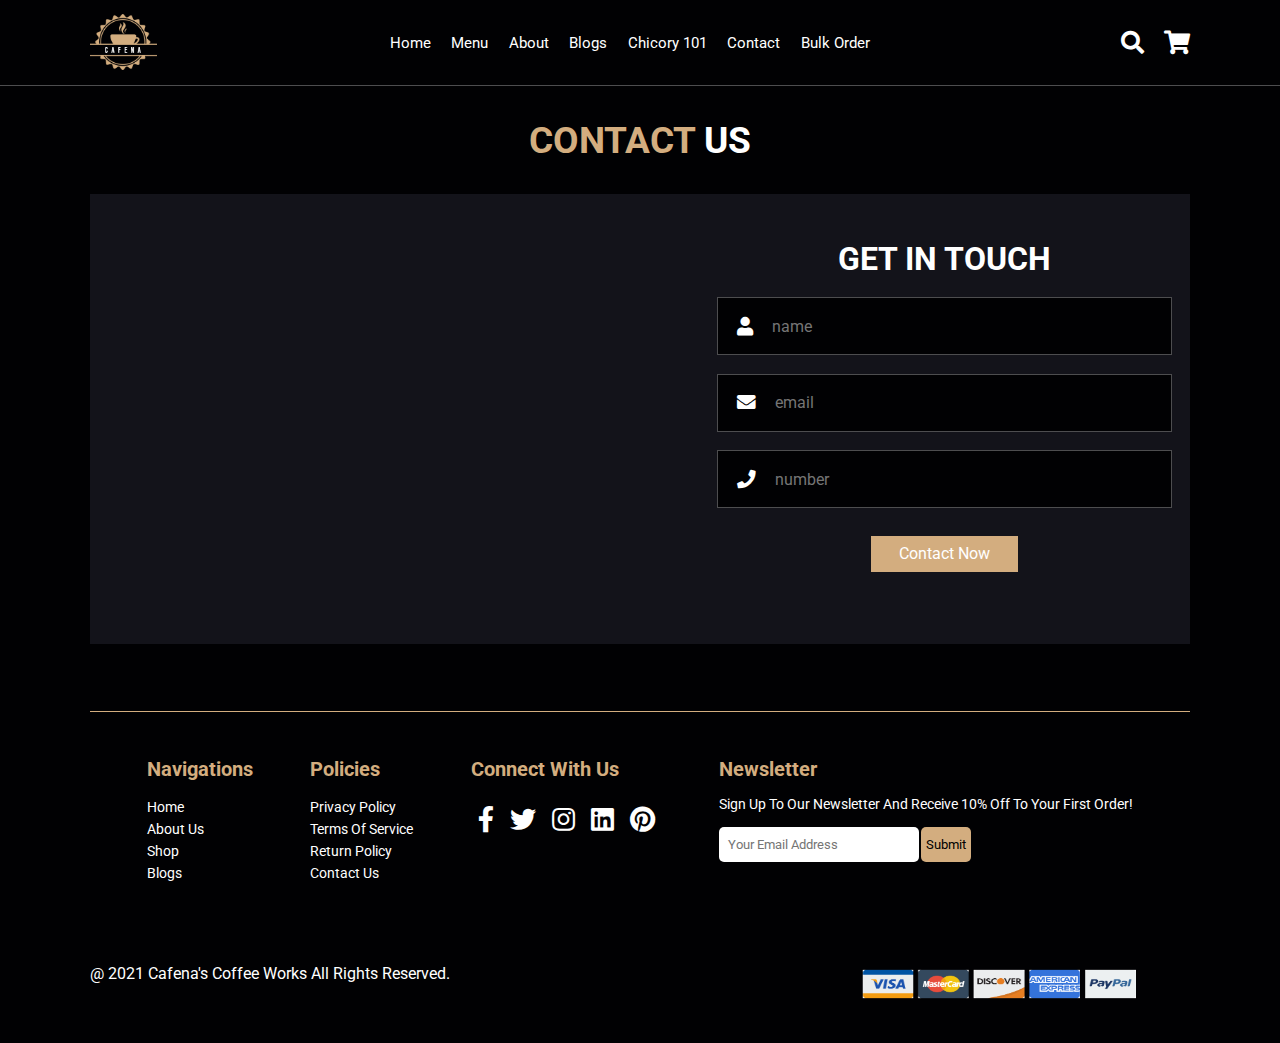
<file: contact.html>
<!DOCTYPE html>
<html lang="en">
<head>
    <meta charset="UTF-8">
    <meta http-equiv="X-UA-Compatible" content="IE=edge">
    <meta name="viewport" content="width=device-width, initial-scale=1.0">
    <title>Document</title>

     <!-- font awesome cdn link  -->
     <link rel="stylesheet" href="https://cdnjs.cloudflare.com/ajax/libs/font-awesome/5.15.4/css/all.min.css">

     <!-- custom css file link  -->
     <link rel="stylesheet" href="css/style.css">

</head>
<body>

    <header class="header">

        <a href="#" class="logo">
            <img src="images/logo.png" alt="">
        </a>
    
        <nav class="navbar">
            <a href="index.html">home</a>
            <a href="index.html">menu</a>
            <a href="about.html">about</a>
            <a href="index.html">blogs</a>
            <a href="chicory.html">chicory 101</a>
            <a href="contact.html">contact</a>
            <a href="bulk.html">bulk order</a>
        </nav>
    
        <div class="icons">
            <div class="fas fa-search" id="search-btn"></div>
            <div class="fas fa-shopping-cart" id="cart-btn"></div>
            <div class="fas fa-bars" id="menu-btn"></div>
        </div>
    
        <div class="search-form">
            <input type="search" id="search-box" placeholder="search here...">
            <label for="search-box" class="fas fa-search"></label>
        </div>
    
    </header>
    
    <!-- header section ends -->

    <!-- contact section starts  -->

    <section class="contact" id="contact">

        <div class="top-heading">
            <h1 class="heading"><span>contact </span>us</h1>
        </div>
        <div class="row">
        
            <iframe src="https://www.google.com/maps/embed?pb=!1m18!1m12!1m3!1d30176.32788989762!2d73.07728227659692!3d19.017915525747306!2m3!1f0!2f0!3f0!3m2!1i1024!2i768!4f13.1!3m3!1m2!1s0x3be7e9d390c16fad%3A0x45a26096b6c171fd!2sKamothe%2C%20Panvel%2C%20Navi%20Mumbai%2C%20Maharashtra!5e0!3m2!1sen!2sin!4v1640864182144!5m2!1sen!2sin" width="600" height="450" style="border:0;" allowfullscreen="" loading="lazy"></iframe>

            <form action="">
                <h3>get in touch</h3>
                <div class="inputBox">
                    <span class="fas fa-user"></span>
                    <input type="text" placeholder="name">
                </div>
                <div class="inputBox">
                    <span class="fas fa-envelope"></span>
                    <input type="email" placeholder="email">
                </div>
                <div class="inputBox">
                    <span class="fas fa-phone"></span>
                    <input type="number" placeholder="number">
                </div>
                <input type="submit" value="contact now" class="btn">
            </form>

        </div>

    </section>

    <!-- contact section ends -->

    <!-- footer section starts  -->

    <section class="footer">

        <div class="footers">
            <div class="in-foot">
                <div class="navigations">
                    <h3>navigations</h3>
                    <ul>
                    <a href="#"><li>home</li></a>
                    <a href="#"><li>about us</li></a>
                    <a href="#"><li>shop</li></a>
                    <a href="#"><li>blogs</li></a>
                    </ul>
                </div>
                <div class="policies">
                    <h3>policies</h3>
                    <ul>
                        <a href="#"><li>privacy policy</li></a>
                        <a href="#"><li>terms of service</li></a>
                        <a href="#"><li>return policy</li></a>
                        <a href="#"><li>contact us</li></a>
                    </ul>
                </div>
                <div class="connect">
                    <h3>connect with us</h3>
                    <div class="share">
                        <a href="facebook.com" class="fab fa-facebook-f"></a>
                        <a href="twitter.com" class="fab fa-twitter"></a>
                        <a href="instagram.com" class="fab fa-instagram"></a>
                        <a href="linkedin.com" class="fab fa-linkedin"></a>
                        <a href="pinterest.com" class="fab fa-pinterest"></a>
                    </div>
                </div>
                <div class="newsletter">
                    <h3>newsletter</h3>
                    <p>sign up to our newsletter and receive 10% off to your first order!</p>
                    <input type="email" placeholder="   your email address">
                    <button>submit</button>
                </div>
            </div>
            <div class="ending">
                <p>@ 2021 Cafena's coffee works all rights reserved.</p>  
                <img src="images/cards.jpg" alt="">
            </div>        </div>


    </section>

<!-- footer section ends -->


    <!-- custom js file link  -->
<script src="js/script.js"></script>
</body>
</html>
</file>
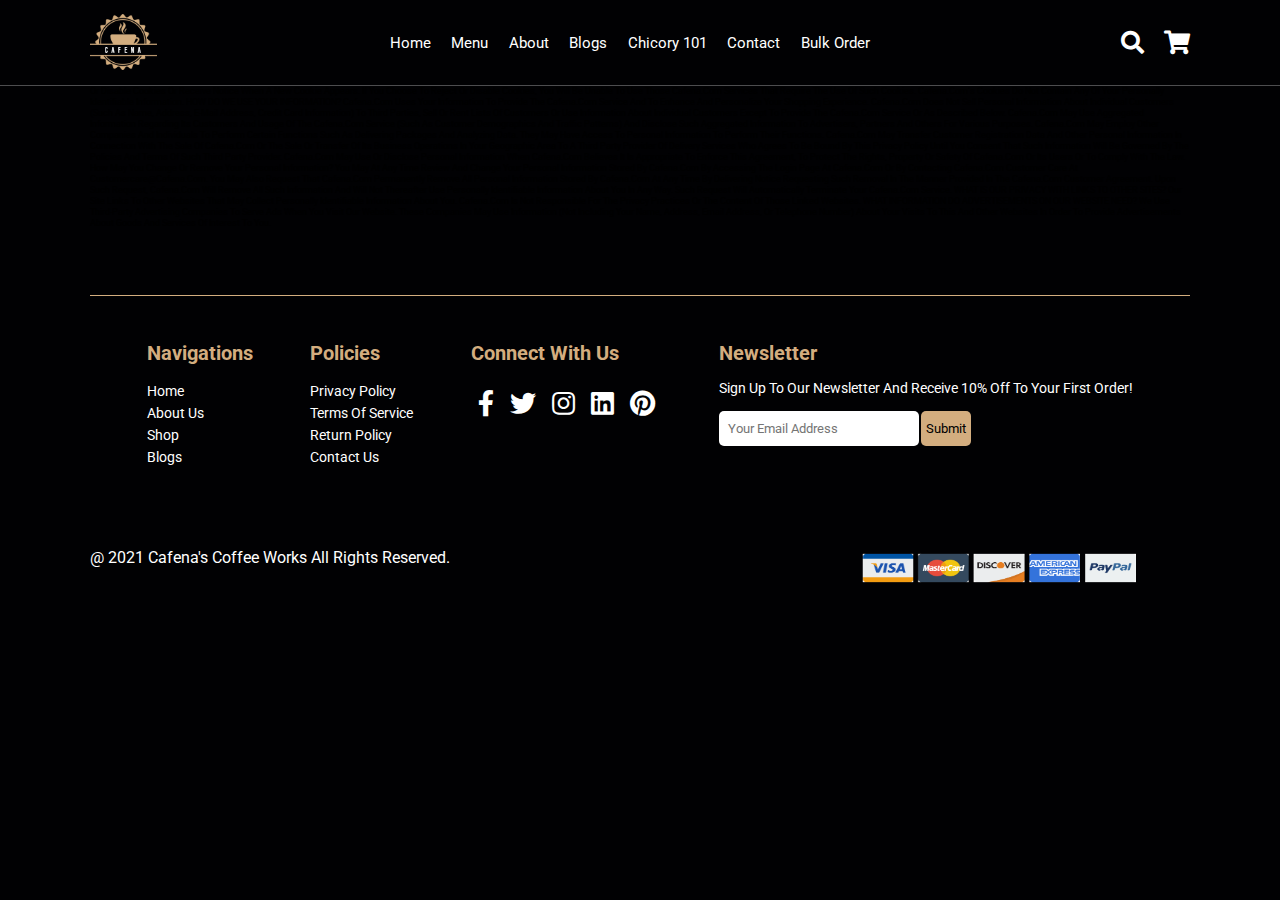
<file: privacy.html>
<!DOCTYPE html>
<html lang="en">
<head>
    <meta charset="UTF-8">
    <meta http-equiv="X-UA-Compatible" content="IE=edge">
    <meta name="viewport" content="width=device-width, initial-scale=1.0">
    <title>Document</title>

     <!-- font awesome cdn link  -->
     <link rel="stylesheet" href="https://cdnjs.cloudflare.com/ajax/libs/font-awesome/5.15.4/css/all.min.css">

     <!-- custom css file link  -->
     <link rel="stylesheet" href="css/style.css">

</head>
<body>

    <header class="header">

        <a href="#" class="logo">
            <img src="images/logo.png" alt="">
        </a>
    
        <nav class="navbar">
            <a href="index.html">home</a>
            <a href="#menu">menu</a>
            <a href="#">about</a>
            <a href="#">blogs</a>
            <a href="chicory.html">chicory 101</a>
            <a href="contact.html">contact</a>
            <a href="#">bulk order</a>
        </nav>
    
        <div class="icons">
            <div class="fas fa-search" id="search-btn"></div>
            <div class="fas fa-shopping-cart" id="cart-btn"></div>
            <div class="fas fa-bars" id="menu-btn"></div>
        </div>
    
        <div class="search-form">
            <input type="search" id="search-box" placeholder="search here...">
            <label for="search-box" class="fas fa-search"></label>
        </div>
    
    </header>
    
    <!-- header section ends -->

    <section class="content">

        Privacy Policy
 

        Your privacy is important to cafena.com. We want to make you feel comfortable and secure shopping in our store.

        

        This privacy policy explains the types of information we gather, how it is protected, what we do with it and how you can correct or change information. By visiting and/or shopping at cafena.com, you are accepting the practices described in this Privacy Policy.

        

        NOTE

        

        While you can browse some sections of our site without being a registered member, certain activities (such as placing an order) may require registration. When you register with cafena.com, you provide us with your name, billing and delivery addresses, e-mail address, telephone number, etc. You select a username and password allowing you access to the cafena.com service. Your password should be kept strictly confidential to prevent unauthorized use. While using the cafena.com service, you may give us special shopping and delivery instructions, which we store and use to pick and deliver your order to your specifications. We use your contact information to send you offers based on your previous orders and your interests.

        

        COOKIES COLLECTED?

        

        cafena.com also receives and stores certain types of information whenever you interact with us through the use of  “cookies.” Cookies enable our systems to recognize your browser and to provide you with certain shopping features. These “cookies” allow us to give you customized and personalized service and help us identify ways to improve your shopping experience. The “help” portion of the toolbar on most browsers will tell you how to reject or disable cookies or receive notice when a new cookie appears. If you choose to reject or disable cookies, you will be unable to use those cafena.com services that require the use of such cookies. cafena.com‘s cookies do not contain any of your personally identifiable information.

        

        HOW DO WE USE YOUR INFORMATION?

        

        cafena.com uses your information to provide the cafena.com service and to enhance and personalize your shopping experience. cafena.com does not sell personal information about individual customers (such as name, address, e-mail address, credit card information) to third parties, sell or rent lists of customers or use information about individual customers except to provide the cafena.com service or as described below.

        

        cafena.com may use aggregated information regarding its customers and usage of the cafena.com service (such as customer demographics and traffic patterns) and disclose such aggregated information to advertisers, partners and others for various purposes.

        

        cafena.com may employ other companies and individuals to perform certain functions such as delivering packages and analyzing data. They may have access to personal information to perform their functions.

        

        cafena.com may transfer customer registration data and other personal information in connection with the sale of cafena.com or the sale or transfer of its business operations in your geographic area to a third party provider of delivery services who agrees to be bound by this Privacy Policy until you consent that such information will be governed by the policies and terms of such third party provider.

        

        cafena.com may use or disclose personal information when cafena.com believes it is appropriate to enforce this Agreement, to protect the rights, property or safety of cafena.com or its users or to comply with the law.

        

        How may you change or remove your personal information?

        

        You may at any time review and change your personal information stored by cafena.com by accessing the login page at cafena.com or by contacting cafena.com Customer Care at customercare@cafena.com. You may also request that cafena.com permanently remove all personal information stored by cafena.com at any time by delivering notice requesting such removal in the manner provided in the cafena.com Customer Agreement. Upon such request, cafena.com will remove all such information and will not thereafter use personally identifiable information about you in any way. Such request will automatically terminate your cafena.com service.

        

        WHAT IS OUR PRIVACY WITH LINKS TO OTHER SITES?

        

        Our site links to other websites that may collect personally identifiable information about you. cafena.com is not responsible for the privacy practices or the content of those linked websites.

        

        WHAT INFORMATION DO ADVERTISEMENTS ON OUR WEBSITE NEED?

        

        We use third-party advertising companies to serve ads when you visit our website. These companies may use information (not including your name, address, email address, or telephone number) about your visits to this and other websites in order to provide advertisements about goods and services of interest to you.

 



    </section>

    <!-- footer section starts  -->

    <section class="footer">

        <div class="footers">
            <div class="in-foot">
                <div class="navigations">
                    <h3>navigations</h3>
                    <ul>
                    <a href="#"><li>home</li></a>
                    <a href="#"><li>about us</li></a>
                    <a href="#"><li>shop</li></a>
                    <a href="#"><li>blogs</li></a>
                    </ul>
                </div>
                <div class="policies">
                    <h3>policies</h3>
                    <ul>
                        <a href="privacy.html"><li>privacy policy</li></a>
                        <a href="#"><li>terms of service</li></a>
                        <a href="#"><li>return policy</li></a>
                        <a href="#"><li>contact us</li></a>
                    </ul>
                </div>
                <div class="connect">
                    <h3>connect with us</h3>
                    <div class="share">
                        <a href="#" class="fab fa-facebook-f"></a>
                        <a href="#" class="fab fa-twitter"></a>
                        <a href="#" class="fab fa-instagram"></a>
                        <a href="#" class="fab fa-linkedin"></a>
                        <a href="#" class="fab fa-pinterest"></a>
                    </div>
                </div>
                <div class="newsletter">
                    <h3>newsletter</h3>
                    <p>sign up to our newsletter and receive 10% off to your first order!</p>
                    <input type="email" placeholder="   your email address">
                    <button>submit</button>
                </div>
            </div>
            <div class="ending">
                <p>@ 2021 Cafena's coffee works all rights reserved.</p>  
                <img src="images/cards.jpg" alt="">
            </div>
        </div>


    </section>

    <!-- footer section ends -->


    <!-- custom js file link  -->
<script src="js/script.js"></script>
</body>
</html>
</file>
<file: css/style.css>
@import url('https://fonts.googleapis.com/css2?family=Roboto:wght@100;300;400;500;700&display=swap');

body{
    --main-color:#d3ad7f;
    --black:#13131a;
    --bg:#010103;
    --border:.1rem solid rgba(255,255,255,.3);
}

*{
    font-family: 'Roboto', sans-serif;
    margin:0; padding:0;
    box-sizing: border-box;
    outline: none; border:none;
    text-decoration: none;
    text-transform: capitalize;
    transition: .5s linear;
}

html{
    font-size: 58%;
    overflow-x: hidden;
    scroll-padding-top: 9rem;
    scroll-behavior: smooth;
}

/* html::-webkit-scrollbar{
    width: .8rem;
}

html::-webkit-scrollbar-track{
    background: transparent;
}

html::-webkit-scrollbar-thumb{
    background: #fff;
    border-radius: 5rem;
} */

body{
    background: var(--bg);
}

section{
    padding:2rem 7%;
}

.heading{
    text-align: center;
    color:#fff;
    text-transform: uppercase;
    padding-bottom: 3.5rem;
    font-size: 4rem;
}

.heading span{
    color:var(--main-color);
    text-transform: uppercase;
}

.btn{
    margin-top: 1rem;
    display: inline-block;
    padding:.9rem 3rem;
    font-size: 1.7rem;
    color:#fff;
    background: var(--main-color);
    cursor: pointer;
}

.btn:hover{
    letter-spacing: .2rem;
}

.header{
    background: var(--bg);
    display: flex;
    align-items: center;
    justify-content: space-between;
    padding:1.5rem 7%;
    border-bottom: var(--border);
    position: fixed;
    top:0; left: 0; right: 0;
    z-index: 1000;
}

.header .logo img{
    height: 6rem;
}

.header .navbar a{
    margin:0 1rem;
    font-size: 1.6rem;
    color:#fff;
}

.header .navbar a:hover{
    color:var(--main-color);
    border-bottom: .1rem solid var(--main-color);
    padding-bottom: .5rem;transition: .5s;
}

.header .icons div{
    color:#fff;
    cursor: pointer;
    font-size: 2.5rem;
    margin-left: 2rem;
}

.header .icons div:hover{
    color:var(--main-color);
}

#menu-btn{
    display: none;
}

.header .search-form{
    position: absolute;
    top:115%; right: 7%;
    background: #fff;
    width: 50rem;
    height: 5rem;
    display: flex;
    align-items: center;
    transform: scaleY(0);
    transform-origin: top;
}

.header .search-form.active{
    transform: scaleY(1);
}

.header .search-form input{
    height: 100%;
    width: 100%;
    font-size: 1.6rem;
    color:var(--black);
    padding:1rem;
    text-transform: none;
}

.header .search-form label{
    cursor: pointer;
    font-size: 2.2rem;
    margin-right: 1.5rem;
    color:var(--black);
}

.header .search-form label:hover{
    color:var(--main-color);
}

.header .cart-items-container{
    position: absolute;
    top:100%; right: -100%;
    height: calc(100vh - 9.5rem);
    width: 35rem;
    background: #fff;
    padding:0 1.5rem;
}

.header .cart-items-container.active{
    right: 0;
}

.header .cart-items-container .cart-item{
    position: relative;
    margin:2rem 0;
    display: flex;
    align-items: center;
    gap:1.5rem;
}

.header .cart-items-container .cart-item .fa-times{
    position: absolute;
    top:1rem; right: 1rem;
    font-size: 2rem;
    cursor: pointer;
    color: var(--black);
}

.header .cart-items-container .cart-item .fa-times:hover{
    color:var(--main-color);
}

.header .cart-items-container .cart-item img{
    height: 7rem;
}

.header .cart-items-container .cart-item .content h3{
    font-size: 2rem;
    color:var(--black);
    padding-bottom: .5rem;
}

.header .cart-items-container .cart-item .content .price{
    font-size: 1.5rem;
    color:var(--main-color);
}

.header .cart-items-container .btn{
    width: 100%;
    text-align: center;
}

.home{
    min-height: 100vh;
    display: flex;
    align-items: center;
    background:url(../images/home-img.jpeg) no-repeat;
    background-size: cover;
    background-position: center;
}

.home .content{
    max-width: 60rem;
}

.home .content h3{
    font-size: 6rem;
    text-transform: uppercase;
    color:#fff;
}

.home .content p{
    font-size: 2rem;
    font-weight: lighter;
    line-height: 1.8;
    padding:1rem 0;
    color:#eee;
}

.why-us .content p{
    font-size: 20px;
    color:white;
}

.why-us .content #pgh{
    color:#d3ad7f;
    font-size: 20px;
}

.offer .row{
    display: flex;
    align-items: center;
    background:var(--black);
    flex-wrap: wrap;
}

.offer .row .image{
    flex:1 1 45rem;
}

.offer .row .image img{
    width: 100%;
}
.offer .row .content{
    flex:1 1 45rem;
    padding:2rem;
}

.offer .row .content p{
    font-size: 22px;
    color:#ccc;
    padding-top: 20px;
    padding-bottom: 10px;
}

.offer .row .content span{
    font-size: 20px;
    color:#d3ad7f;
    padding: 10px 0 0 10px;
    
}

.menu .box-container{
    display: grid;
    grid-template-columns: repeat(auto-fit, minmax(30rem, 1fr));
    gap:1.5rem;
}

.menu .box-container .box{
    padding:5rem;
    text-align: center;
    border:var(--border);  
    box-shadow: 0 3px 4px #d3ad7f;  
}

.menu .box-container .box img{
    height: 10rem;
}

.menu .box-container .box h3{
    color: #fff;
    font-size: 2rem;
    padding:1rem 0;
}

.menu .box-container .box .price{
    color: #fff;
    font-size: 2.5rem;
    padding:.5rem 0;
}

.menu .box-container .box .price span{
    font-size: 1.5rem;
    text-decoration: line-through;
    font-weight: lighter;
}

.menu .box-container .box:hover{
    box-shadow: 0 8px 40px #d3ad7f;
    background-color: white;
    color: black;
    transition: .8s;
}

.menu .box-container .box:hover h3{
    color:black
}

.menu .box-container .box:hover .price{
    color:black;
}

/* .menu .box-container .box:hover > *{
    color:var(--black);
} */

.more .content{
    border-top: 1px solid #d3ad7f;
    border-bottom: 1px solid #d3ad7f;
    margin: 40px 0 0px 0;
}

.more .content .incontent{
    padding-top:30px;
    padding-bottom:30px;
    display: flex;
    text-align: center;
}

.more .content .incontent .row-1, .row-2, .row-3{
    width:33%;
    padding:0 15px 0 15px;
}

.more .content .incontent .row-1 img{
    width: 25%;
}

.more .content .incontent .row-2 img{
    width: 25%;
}

.more .content .incontent .row-3 img{
    width: 25%;
}

.more .content .incontent .row-1 h3, .row-2 h3, .row-3 h3{
    color:#d3ad7f;
    font-size: 20px;
    padding-bottom: 10px;
}

.more .content .incontent .row-1 p, .row-2 p, .row-3 p{
    color:#fff;
    font-size: 16px;
}

.products .box-container{
    display: grid;
    grid-template-columns: repeat(auto-fit, minmax(30rem, 1fr));
    gap:1.5rem;
}

.products .box-container .box{
    text-align: center;
    border:var(--border);
    padding: 2rem;
    box-shadow: 0 3px 4px #d3ad7f;
}
.products .box-container .box:hover{
    box-shadow: 0px 8px 50px #d3ad7f;
    transition: .5s;
}

.products .box-container .box .icons a{
    height: 5rem;
    width: 5rem;
    line-height: 5rem;
    font-size: 2rem;
    border:var(--border);
    color:#fff;
    margin:.3rem;
}

.products .box-container .box .icons a:hover{
    background:var(--main-color);
}

.products .box-container .box .image{
    padding: 2.5rem 0;
}

.products .box-container .box .image img{
    height: 25rem;
}

.products .box-container .box:hover .image img{
    transform: scale(1.2);
    transition: .5s;
}
.products .box-container .box .content h3{
    color:#fff;
    font-size: 2.5rem;
}

.products .box-container .box .content .stars{
    padding: 1.5rem;
}

.products .box-container .box .content .stars i{
    font-size: 1.7rem;
    color: var(--main-color);
}

.products .box-container .box .content .price{
    color:#fff;
    font-size: 2.5rem;
}

.products .box-container .box .content .price span{
    text-decoration: line-through;
    font-weight: lighter;
    font-size: 1.5rem;
}

.review .box-container{
    display: grid;
    grid-template-columns: repeat(auto-fit, minmax(30rem, 1fr));
    gap:1.5rem;
}

.review .box-container .box{
    border:var(--border);
    text-align: center;
    padding:3rem 2rem;
    box-shadow: 0 3px 4px #d3ad7f;
}

.review .box-container .box:hover{
    box-shadow: 0 8px 50px #d3ad7f;
    transition:.5s;
}

.review .box-container .box p{
    font-size: 1.5rem;
    line-height: 1.8;
    color:#ccc;
    padding:2rem 0;
}

.review .box-container .box .user{
    height: 7rem;
    width: 7rem;
    border-radius: 50%;
    object-fit: cover;
}

.review .box-container .box h3{
    padding:1rem 0;
    font-size: 2rem;
    color:#fff;
}

.review .box-container .box .stars i{
    font-size: 1.5rem;
    color:var(--main-color);
}

.contact .row{
    display: flex;
    background:var(--black);
    flex-wrap: wrap;
    gap:1rem;
}

.contact .top-heading h1{
    margin-top:100px
}

.contact .row .map{
    flex:1 1 45rem;
    width: 100%;
    object-fit: cover;
}

.contact .row form{
    flex:1 1 45rem;
    padding:5rem 2rem;
    text-align: center;
}

.contact .row form h3{
    text-transform: uppercase;
    font-size: 3.5rem;
    color:#fff;
}

.contact .row form .inputBox{
    display: flex;
    align-items: center;
    margin-top: 2rem;
    margin-bottom: 2rem;
    background:var(--bg);
    border:var(--border);
}

.contact .row form .inputBox span{
    color:#fff;
    font-size: 2rem;
    padding-left: 2rem;
}

.contact .row form .inputBox input{
    width: 100%;
    padding:2rem;
    font-size: 1.7rem;
    color:#fff;
    text-transform: none;
    background:none;
}

.blogs .box-container{
    display: grid;
    grid-template-columns: repeat(auto-fit, minmax(30rem, 1fr));
    gap:1.5rem;
}

.blogs .box-container .box{
    border:var(--border);  
}

.blogs .box-container .box .image{
    height: 25rem;
    overflow:hidden;
    width: 100%;
}

.blogs .box-container .box .image img{
    height: 100%;
    object-fit: cover;
    width: 100%;
}

.blogs .box-container .box:hover .image img{
    transform: scale(1.2);
}

.blogs .box-container .box .content{
    padding:2rem;
}

.blogs .box-container .box .content .title{
    font-size: 2.5rem;
    line-height: 1.5;
    color:#fff;
}

.blogs .box-container .box .content .title:hover{
    color:var(--main-color);
}

.blogs .box-container .box .content span{
    color:var(--main-color);
    display: block;
    padding-top: 1rem;
    font-size: 2rem;
}

.blogs .box-container .box .content p{
    font-size: 1.6rem;
    line-height: 1.8;
    color:#ccc;
    padding:1rem 0;
}

.footers{
    border-top: 1px solid #d3ad7f;
    margin:30px 0 0 0;
}

.footers .in-foot{
    display: flex;
    justify-content: space-evenly;
}

.in-foot h3{
    color:#d3ad7f;
    font-size: 20px;
    padding: 15px 0;
}

.in-foot ul a li{
    color:white;
    list-style-type: none;
    font-size: 14px;
    padding: 3px 0;
}

.in-foot ul a li:hover{
    color:#d3ad7f;
    transition: .5s;
}

.in-foot .navigations, .policies, .connect, .newsletter{
    padding: 30px 0;
}

.in-foot .connect .share a{
    color:white;
    font-size: 26px;
    padding:10px 7px;
}

.in-foot .connect .share a:hover{
    color:#d3ad7f;
    transition: .6s;
}

.in-foot .newsletter p{
    color:white;
    font-size: 14px;
    padding-bottom: 15px;
}

.in-foot .newsletter input{
    width:200px;
    height:35px;
    border-radius: 5px;
}

.in-foot .newsletter button{
    height:35px;
    width:50px;
    background-color:#d3ad7f;
    border-radius: 5px;
    cursor:pointer;
}

.footers .ending{
    color:white;
    font-size: 16px;
    margin-top:50px;
}

.footers .ending{
    display:flex;
}

.footers .ending img{
    width:300px;
    height:40px;
    margin-left:400px;
    margin-bottom:20px
}


/* media queries  */
@media (max-width:991px){

    html{
        font-size: 55%;
    }

    .header{
        padding:1.5rem 2rem;
    }

    section{
        padding:2rem;
    }

}

@media (max-width:768px){

    #menu-btn{
        display: inline-block;
    }

    .header .navbar{
        position: absolute;
        top:100%; right: -100%;
        background: #fff;
        width: 30rem;
        height: calc(100vh - 9.5rem);
    }

    .header .navbar.active{
        right:0;
    }

    .header .navbar a{
        color:var(--black);
        display: block;
        margin:1.5rem;
        padding:.5rem;
        font-size: 2rem;
    }

    .header .search-form{
        width: 90%;
        right: 2rem;
    }

    .home{
        background-position: left;
        justify-content: center;
        text-align: center;
    }

    .home .content h3{
        font-size: 4.5rem;
    }

    .home .content p{
        font-size: 1.5rem;
    }

}

@media (max-width:450px){

    html{
        font-size: 50%;
    }

}

/* about-us */

.about{
    margin-top:120px;
}

.about .about-us{
    display:flex;
}

.about-us .about-img img{
    width:550px;
    height:500px;
}

.about-us .content p{
    color:white;
    font-size:18px;
    padding: 0 0 30px 20px;
}

.chicory .chicory-img img{
    width:100%;
    height:75vh;

}

.chicory .content{
    margin:2rem 7%;
    border-top:1px solid #d3ad7f;
    padding-top:20px;
}

.chicory .content p{
    color:white;
    font-size: 20px;
    padding-bottom: 30px;
}

.chicory .content ol li{
    color:white;
    font-size: 20px;
    margin-left: 20px;
    margin-bottom: 20px;
}

.chicory .content ul li{
    color:white;
    font-size: 20px;
    margin-left: 20px;
    margin-bottom: 20px;
}

.chicory .content h2{
    color:#d3ad7f;
    font-size: 30px;
    padding:15px 0;
}

.chicory .content i{
    font-size: 17px;
    color:white;
}

.bulk{
    margin-top:100px;
}

.bulk h2{
    color:white;
    font-size: 25px;
    padding:20px 0;
}

.order{
    border:1px solid #d3ad7f;
    padding:20px;
}

.order label{
    color:white;
    font-size: 18px;
}

.order label #frst, #lst{
    width:500px;
    height:35px;
    margin:20px 10px 20px 0;
}

.order label #email{
    width:800px;
    height:35px;
    margin:20px 0 20px 0;
}

.order label #nmbr{
    width:800px;
    height:35px;
    margin:20px 0 20px 0;
}

.order label #msg{
    width:800px;
    height:200px;
    margin:20px 0 20px 0;
}
</file>
